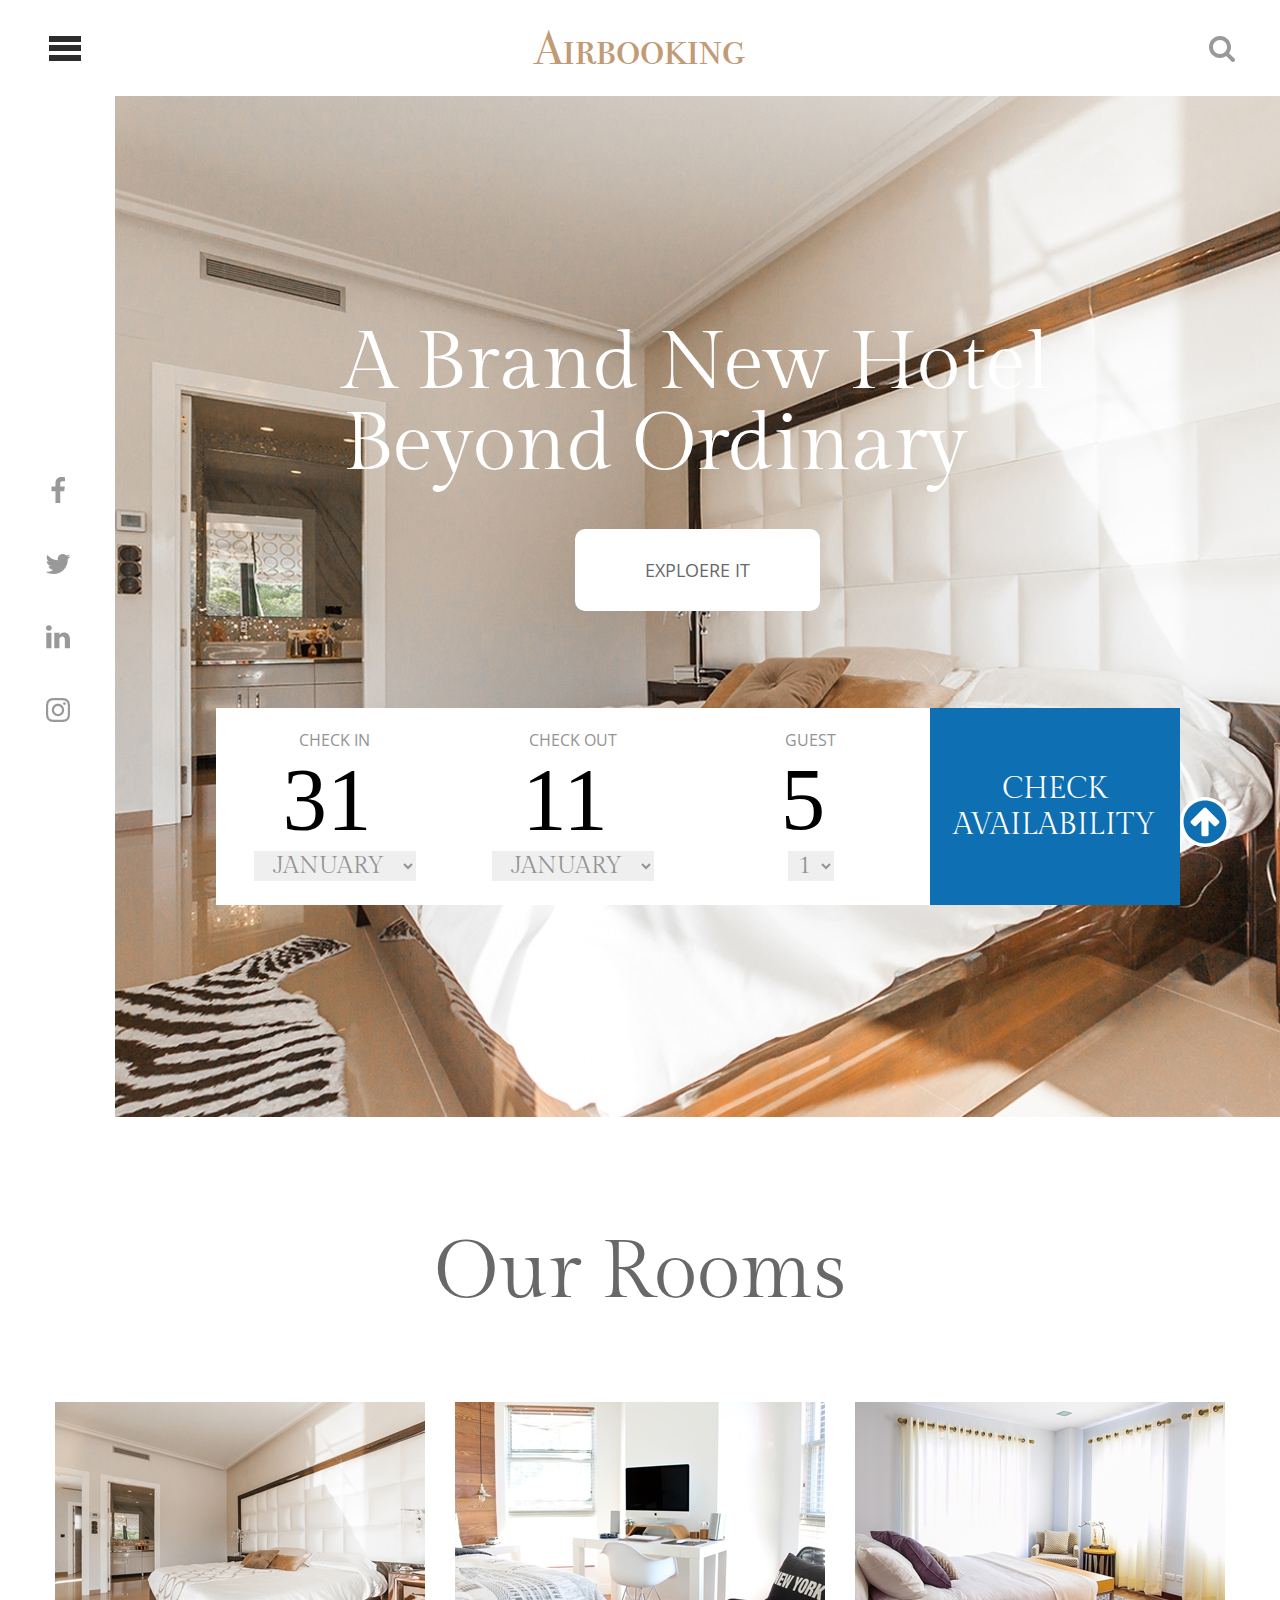
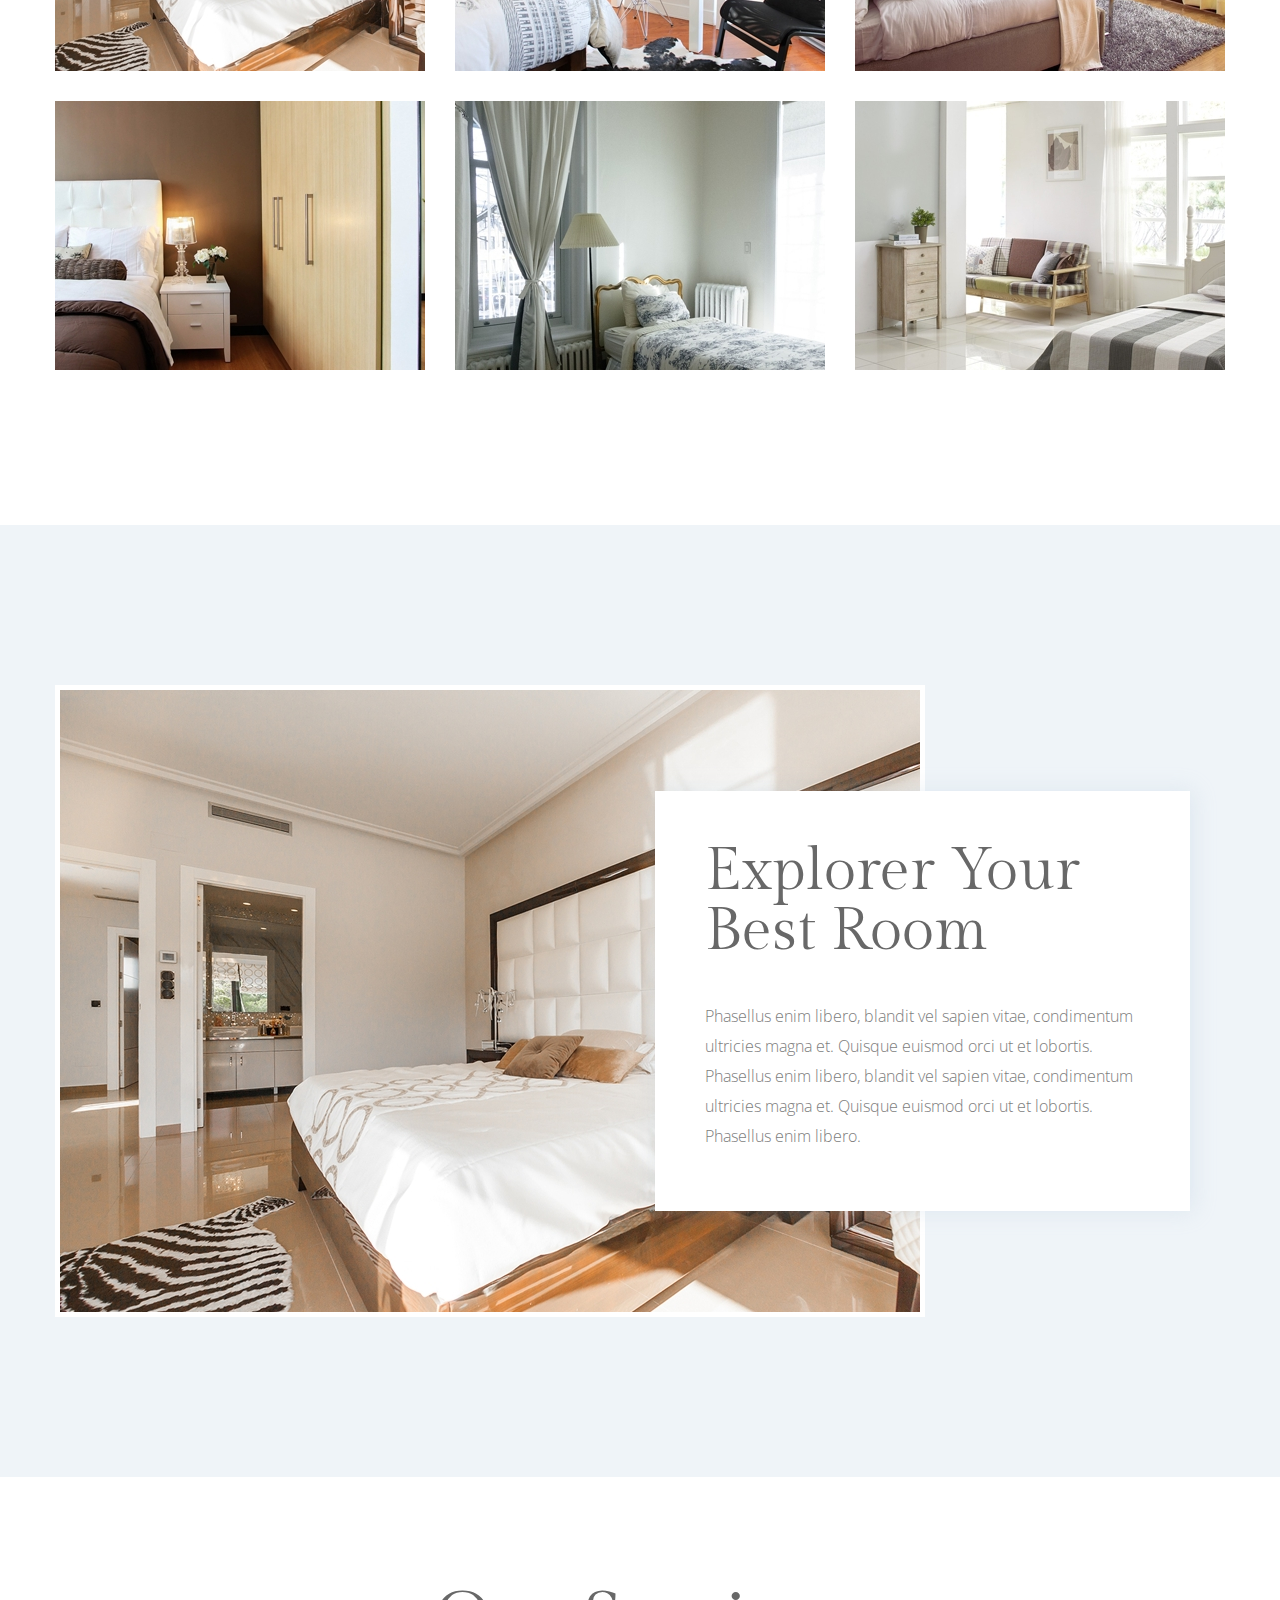
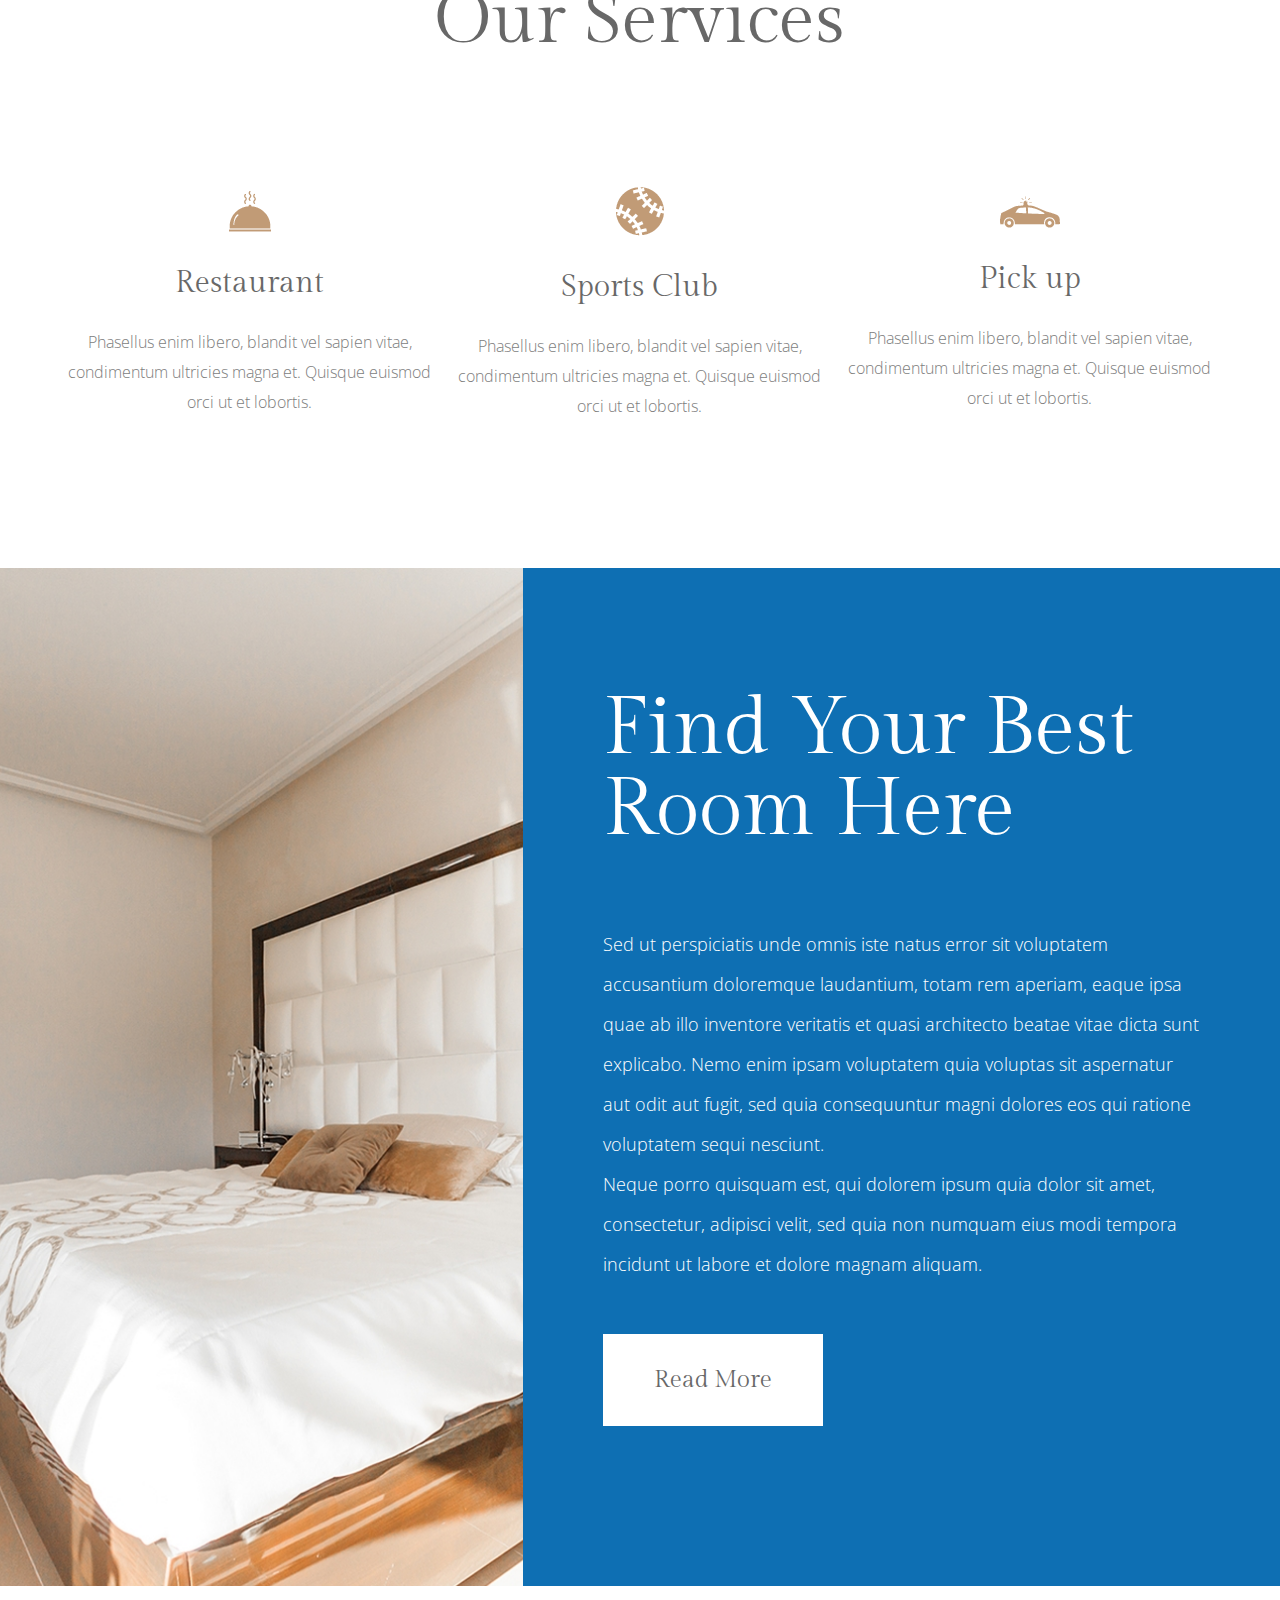
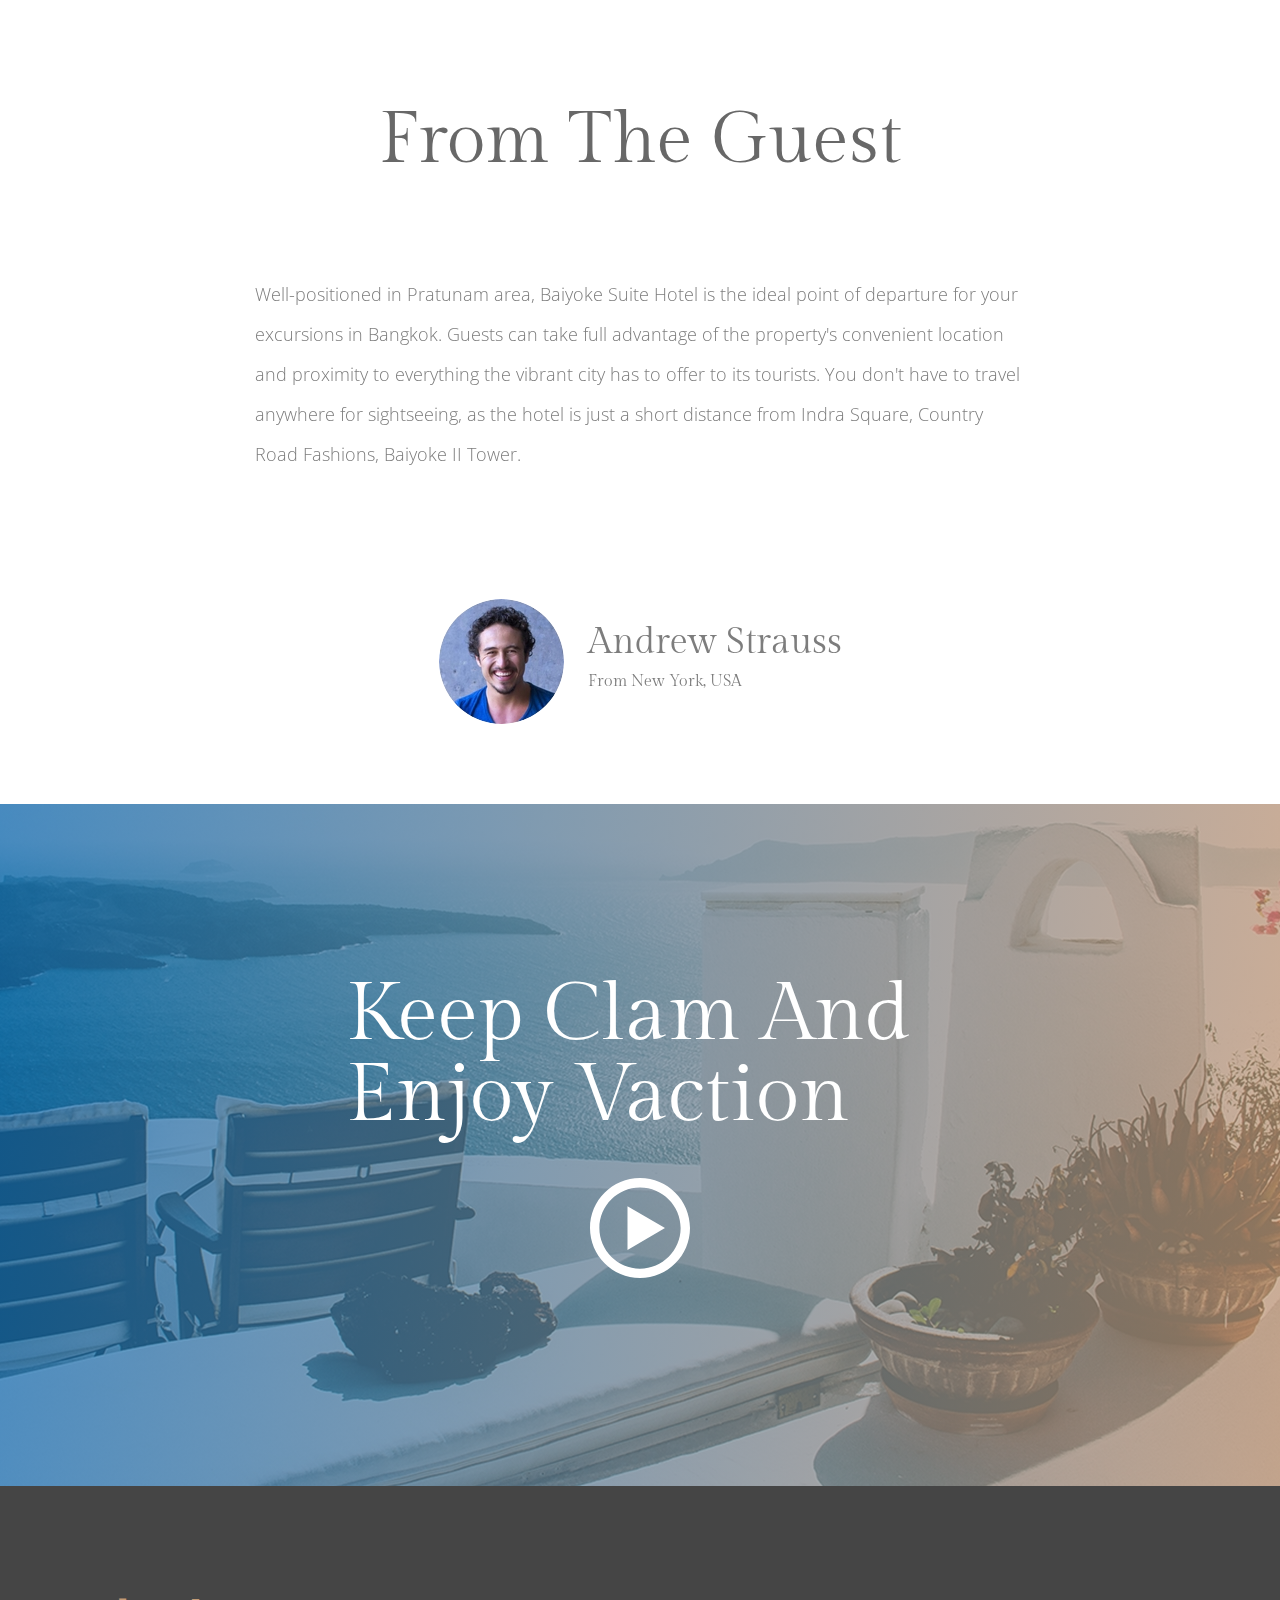
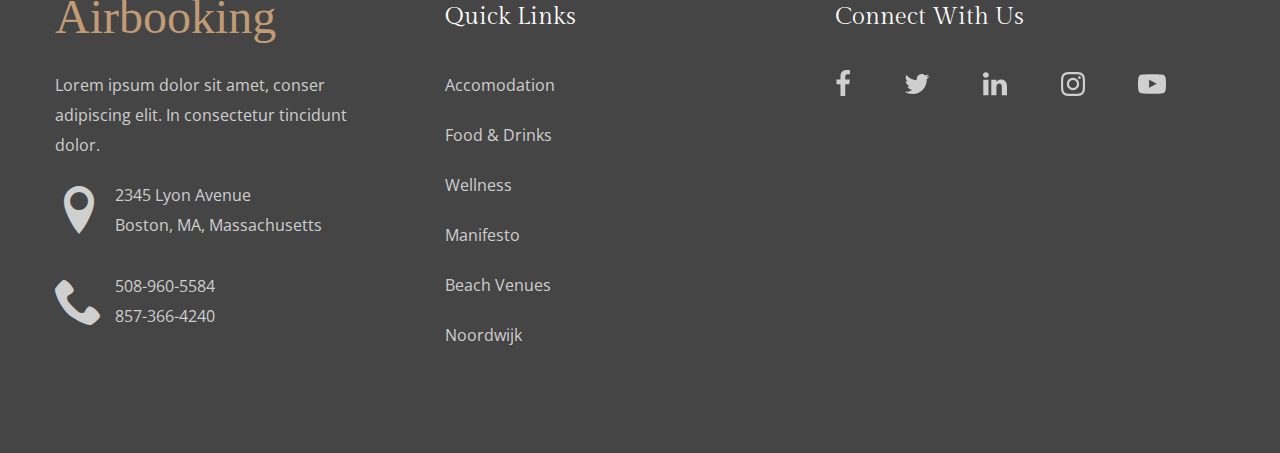
<file: index.html>
<!DOCTYPE html>
<html lang="en">
<head>
	<title>Главная</title>
	<meta http-equiv="Content-type" content="text/html;charset=UTF-8" />
	<meta name="format-detection" content="telephone=no">
	<meta http-equiv="X-UA-Compatible" content="IE=edge">
	<link rel="stylesheet" href="style.css">
	<link rel="shortcut icon" href="favicon.ico">
	<!-- <meta name="robots" content="noindex, nofollow" /> -->
	<!-- <meta name="viewport" content="width=device-width, initial-scale=1.0" /> -->
	<meta name="viewport" content="width=device-width, initial-scale=1.0, maximum-scale=1.0, user-scalable=0" />
</head>
<body>
	<div class="wrapper">
		<div id="up"></div>
		<!-- ================================================================ -->
		<nav class="menu">
			<div class="menu__close">
				<svg version="1.1" xmlns="http://www.w3.org/2000/svg" width="22" height="28" viewBox="0 0 22 28">
					<title>close</title>
					<path
						d="M20.281 20.656c0 0.391-0.156 0.781-0.438 1.062l-2.125 2.125c-0.281 0.281-0.672 0.438-1.062 0.438s-0.781-0.156-1.062-0.438l-4.594-4.594-4.594 4.594c-0.281 0.281-0.672 0.438-1.062 0.438s-0.781-0.156-1.062-0.438l-2.125-2.125c-0.281-0.281-0.438-0.672-0.438-1.062s0.156-0.781 0.438-1.062l4.594-4.594-4.594-4.594c-0.281-0.281-0.438-0.672-0.438-1.062s0.156-0.781 0.438-1.062l2.125-2.125c0.281-0.281 0.672-0.438 1.062-0.438s0.781 0.156 1.062 0.438l4.594 4.594 4.594-4.594c0.281-0.281 0.672-0.438 1.062-0.438s0.781 0.156 1.062 0.438l2.125 2.125c0.281 0.281 0.438 0.672 0.438 1.062s-0.156 0.781-0.438 1.062l-4.594 4.594 4.594 4.594c0.281 0.281 0.438 0.672 0.438 1.062z">
					</path>
				</svg>

			</div>
			<ul class="menu__list">
				<li class="menu__item">
					<a href="#promo" class="menu__link">
						<span>promo</span>
					</a>
				</li>
				<li class="menu__item">
					<a href="#rooms" class="menu__link">
						<span>rooms</span>
					</a>
				</li>
				<li class="menu__item">
					<a href="#services" class="menu__link">
						<span>services</span>
					</a>
				</li>
				<li class="menu__item">
					<a href="#testimonials" class="menu__link">
						<span>tesimonials</span>
					</a>
				</li>
				<li class="menu__item">
					<a href="#footer" class="menu__link">
						<span>contacts</span>
					</a>
				</li>
			</ul>
		</nav>
		<!-- ================================================================ -->
		<header class="header">
			<div class="header__burger burger">
				<div class="header__burger-line-1 header__burger-line"></div>
				<div class="header__burger-line-2 header__burger-line"></div>
				<div class="header__burger-line-3 header__burger-line"></div>
			</div>

			<a href="#" class="header__logo">
				<span>A</span><span>i</span><span>r</span><span>b</span><span>o</span><span>o</span><span>k</span><span>i</span><span>n</span><span>g</span>
			</a>
			<form action="" class="header__search-form">
				<div class="header__search-input">
					<input autocomplete="off" type="text" name="form[]" data-error="Ошибка" data-value=""
						placeholder="Search...">
				</div>
				<div class="header__search-btn">
					<input type="submit"></input>
				</div>
			</form>
		</header>
		<!-- ================================================================ -->
		<section class="promo" id="promo">
			<div class="promo__inner">
				<div class="promo__socials">
					<a href="#" class="promo__socials-icon">
						<svg version="1.1" xmlns="http://www.w3.org/2000/svg" width="16" height="28"
							viewBox="0 0 16 28">
							<title>facebook</title>
							<path
								d="M14.984 0.187v4.125h-2.453c-1.922 0-2.281 0.922-2.281 2.25v2.953h4.578l-0.609 4.625h-3.969v11.859h-4.781v-11.859h-3.984v-4.625h3.984v-3.406c0-3.953 2.422-6.109 5.953-6.109 1.687 0 3.141 0.125 3.563 0.187z">
							</path>
						</svg>
					</a>
					<a href="#" class="promo__socials-icon">
						<svg version="1.1" xmlns="http://www.w3.org/2000/svg" width="26" height="28"
							viewBox="0 0 26 28">
							<title>twitter</title>
							<path
								d="M25.312 6.375c-0.688 1-1.547 1.891-2.531 2.609 0.016 0.219 0.016 0.438 0.016 0.656 0 6.672-5.078 14.359-14.359 14.359-2.859 0-5.516-0.828-7.75-2.266 0.406 0.047 0.797 0.063 1.219 0.063 2.359 0 4.531-0.797 6.266-2.156-2.219-0.047-4.078-1.5-4.719-3.5 0.313 0.047 0.625 0.078 0.953 0.078 0.453 0 0.906-0.063 1.328-0.172-2.312-0.469-4.047-2.5-4.047-4.953v-0.063c0.672 0.375 1.453 0.609 2.281 0.641-1.359-0.906-2.25-2.453-2.25-4.203 0-0.938 0.25-1.797 0.688-2.547 2.484 3.062 6.219 5.063 10.406 5.281-0.078-0.375-0.125-0.766-0.125-1.156 0-2.781 2.25-5.047 5.047-5.047 1.453 0 2.766 0.609 3.687 1.594 1.141-0.219 2.234-0.641 3.203-1.219-0.375 1.172-1.172 2.156-2.219 2.781 1.016-0.109 2-0.391 2.906-0.781z">
							</path>
						</svg>
					</a>
					<a href="#" class="promo__socials-icon">
						<svg version="1.1" xmlns="http://www.w3.org/2000/svg" width="24" height="28"
							viewBox="0 0 24 28">
							<title>linkedin</title>
							<path
								d="M5.453 9.766v15.484h-5.156v-15.484h5.156zM5.781 4.984c0.016 1.484-1.109 2.672-2.906 2.672v0h-0.031c-1.734 0-2.844-1.188-2.844-2.672 0-1.516 1.156-2.672 2.906-2.672 1.766 0 2.859 1.156 2.875 2.672zM24 16.375v8.875h-5.141v-8.281c0-2.078-0.75-3.5-2.609-3.5-1.422 0-2.266 0.953-2.641 1.875-0.125 0.344-0.172 0.797-0.172 1.266v8.641h-5.141c0.063-14.031 0-15.484 0-15.484h5.141v2.25h-0.031c0.672-1.062 1.891-2.609 4.672-2.609 3.391 0 5.922 2.219 5.922 6.969z">
							</path>
						</svg>
					</a>
					<a href="#" class="promo__socials-icon">
						<svg version="1.1" xmlns="http://www.w3.org/2000/svg" width="24" height="28"
							viewBox="0 0 24 28">
							<title>instagram</title>
							<path
								d="M16 14c0-2.203-1.797-4-4-4s-4 1.797-4 4 1.797 4 4 4 4-1.797 4-4zM18.156 14c0 3.406-2.75 6.156-6.156 6.156s-6.156-2.75-6.156-6.156 2.75-6.156 6.156-6.156 6.156 2.75 6.156 6.156zM19.844 7.594c0 0.797-0.641 1.437-1.437 1.437s-1.437-0.641-1.437-1.437 0.641-1.437 1.437-1.437 1.437 0.641 1.437 1.437zM12 4.156c-1.75 0-5.5-0.141-7.078 0.484-0.547 0.219-0.953 0.484-1.375 0.906s-0.688 0.828-0.906 1.375c-0.625 1.578-0.484 5.328-0.484 7.078s-0.141 5.5 0.484 7.078c0.219 0.547 0.484 0.953 0.906 1.375s0.828 0.688 1.375 0.906c1.578 0.625 5.328 0.484 7.078 0.484s5.5 0.141 7.078-0.484c0.547-0.219 0.953-0.484 1.375-0.906s0.688-0.828 0.906-1.375c0.625-1.578 0.484-5.328 0.484-7.078s0.141-5.5-0.484-7.078c-0.219-0.547-0.484-0.953-0.906-1.375s-0.828-0.688-1.375-0.906c-1.578-0.625-5.328-0.484-7.078-0.484zM24 14c0 1.656 0.016 3.297-0.078 4.953-0.094 1.922-0.531 3.625-1.937 5.031s-3.109 1.844-5.031 1.937c-1.656 0.094-3.297 0.078-4.953 0.078s-3.297 0.016-4.953-0.078c-1.922-0.094-3.625-0.531-5.031-1.937s-1.844-3.109-1.937-5.031c-0.094-1.656-0.078-3.297-0.078-4.953s-0.016-3.297 0.078-4.953c0.094-1.922 0.531-3.625 1.937-5.031s3.109-1.844 5.031-1.937c1.656-0.094 3.297-0.078 4.953-0.078s3.297-0.016 4.953 0.078c1.922 0.094 3.625 0.531 5.031 1.937s1.844 3.109 1.937 5.031c0.094 1.656 0.078 3.297 0.078 4.953z">
							</path>
						</svg>
					</a>
				</div>
				<div class="promo__main">
					<div class="promo__title title">
						A Brand New Hotel
						Beyond Ordinary
					</div>
					<a href="#" class="promo__btn">
						Exploere IT
					</a>
					<form action="" class="promo__form">
						<div class="promo__form-column">
							<label class="promo__form-label">
								Check In
							</label>
							<div class="promo__input">
								<input autocomplete="off" type="number" name="form[]" data-error="Ошибка" data-value=""
									class="input" maxlength="2" value="31">
							</div>
							<div class="promo__select">
								<select name="form[]" class="form">
									<option value="1" selected="selected">January</option>
									<option value="2">February</option>
									<option value="3">March</option>
									<option value="4">April</option>
									<option value="4">May</option>
									<option value="4">June</option>
									<option value="4">July</option>
									<option value="4">August</option>
									<option value="4">September</option>
									<option value="4">Oktober</option>
									<option value="4">November</option>
									<option value="4">December</option>
								</select>
							</div>
						</div>
						<div class="promo__form-column">
							<label class="promo__form-label">
								Check Out
							</label>
							<div class="promo__input">
								<input autocomplete="off" type="number" name="form[]" data-error="Ошибка" data-value=""
									class="input" maxlength="2" value="11">
							</div>
							<div class="promo__select">
								<select name="form[]" class="form">
									<option value="1" selected="selected">January</option>
									<option value="2">February</option>
									<option value="3">March</option>
									<option value="4">April</option>
									<option value="4">May</option>
									<option value="4">June</option>
									<option value="4">July</option>
									<option value="4">August</option>
									<option value="4">September</option>
									<option value="4">Oktober</option>
									<option value="4">November</option>
									<option value="4">December</option>
								</select>
							</div>
						</div>
						<div class="promo__form-column">
							<label class="promo__form-label">
								Guest
							</label>
							<div class="promo__input">
								<input autocomplete="off" type="number" name="form[]" data-error="Ошибка" data-value=""
									class="input" maxlength="2" value="5">
							</div>
							<div class="promo__select">
								<select name="form[]" class="form">
									<option value="1" selected="selected">1</option>
									<option value="2">2</option>
									<option value="3">3</option>
									<option value="4">4</option>
									<option value="4">5</option>
									<option value="4">6</option>
									<option value="4">7</option>
									<option value="4">8</option>
									<option value="4">9</option>
									<option value="4">10</option>
								</select>
							</div>
						</div>
						<button class="promo__form-btn" type="submit">
							check
							Availability
						</button>
					</form>
				</div>
			</div>
		</section>
		<!-- ================================================================ -->
		<section class="rooms" id="rooms">
			<div class="container">
				<div class="rooms__inner">
					<div class="rooms__title title">
						Our Rooms
					</div>
					<ul class="rooms__content">
						<li class="rooms__item">
							<div class="rooms__img">
								<img src="img/rooms/1.jpg" alt="">
							</div>
							<div class="rooms__overlay">
								<div class="rooms__overlay-title">
									Family Room
								</div>
								<a href="#popup-1" class="rooms__overlay-btn popup-link-1">
									enlarge
								</a>
								<div class="rooms__overlay-price">
									From 30$
								</div>
							</div>
						</li>
						<li class="rooms__item">
							<div class="rooms__img">
								<img src="img/rooms/2.jpg" alt="">
							</div>
							<div class="rooms__overlay">
								<div class="rooms__overlay-title">
									Luxary Room
								</div>
								<a href="#popup-2" class="rooms__overlay-btn popup-link-2">
									enlarge
								</a>
								<div class="rooms__overlay-price">
									From 30$
								</div>
							</div>
						</li>
						<li class="rooms__item">
							<div class="rooms__img">
								<img src="img/rooms/3.jpg" alt="">
							</div>
							<div class="rooms__overlay">
								<div class="rooms__overlay-title">
									Single Room
								</div>
								<a href="#popup-3" class="rooms__overlay-btn popup-link-3">
									enlarge
								</a>
								<div class="rooms__overlay-price">
									From 30$
								</div>
							</div>
						</li>
						<li class="rooms__item">
							<div class="rooms__img">
								<img src="img/rooms/4.jpg" alt="">
							</div>
							<div class="rooms__overlay">
								<div class="rooms__overlay-title">
									double Room
								</div>
								<a href="#popup-4" class="rooms__overlay-btn popup-link-4">
									enlarge
								</a>
								<div class="rooms__overlay-price">
									From 30$
								</div>
							</div>
						</li>
						<li class="rooms__item">
							<div class="rooms__img">
								<img src="img/rooms/5.jpg" alt="">
							</div>
							<div class="rooms__overlay">
								<div class="rooms__overlay-title">
									Family Room
								</div>
								<a href="#popup-5" class="rooms__overlay-btn popup-link-5">
									enlarge
								</a>
								<div class="rooms__overlay-price">
									From 30$
								</div>
							</div>
						</li>
						<li class="rooms__item">
							<div class="rooms__img">
								<img src="img/rooms/6.jpg" alt="">
							</div>
							<div class="rooms__overlay">
								<div class="rooms__overlay-title">
									Family Room
								</div>
								<a href="#popup-6" class="rooms__overlay-btn popup-link-6">
									enlarge
								</a>
								<div class="rooms__overlay-price">
									From 30$
								</div>
							</div>
						</li>
					</ul>
				</div>
			</div>
		</section>
		<!-- ================================================================ -->
		<section class="explore">
			<div class="container">
				<div class="explore__inner">
					<div class="explore__img">
						<img src="img/explore/1.jpg" alt="">
					</div>
					<div class="explore__text">
						<div class="explore__title">
							Explorer Your Best Room
						</div>
						<div class="explore__descr">
							Phasellus enim libero, blandit vel sapien vitae, condimentum ultricies magna et. Quisque
							euismod orci ut et lobortis. Phasellus enim libero, blandit vel sapien vitae, condimentum
							ultricies magna et. Quisque euismod orci ut et lobortis. Phasellus enim libero.
						</div>
					</div>
				</div>
			</div>
		</section>
		<!-- ================================================================ -->
		<section class="services" id="services">
			<div class="container">
				<div class="services__inner">
					<div class="services__title title">
						Our Services
					</div>
					<div class="services__row">
						<div class="services__column">
							<div class="services__icon">
								<img src="img/services/1.png" alt="">
							</div>
							<div class="services__icon-title">
								Restaurant
							</div>
							<div class="services__icon-text">
								Phasellus enim libero, blandit vel sapien vitae, condimentum ultricies magna et. Quisque
								euismod orci ut et lobortis.
							</div>
						</div>
						<div class="services__column">
							<div class="services__icon">
								<img src="img/services/2.png" alt="">
							</div>
							<div class="services__icon-title">
								Sports Club
							</div>
							<div class="services__icon-text">
								Phasellus enim libero, blandit vel sapien vitae, condimentum ultricies magna et. Quisque
								euismod orci ut et lobortis.
							</div>
						</div>
						<div class="services__column">
							<div class="services__icon">
								<img src="img/services/3.png" alt="">
							</div>
							<div class="services__icon-title">
								Pick up
							</div>
							<div class="services__icon-text">
								Phasellus enim libero, blandit vel sapien vitae, condimentum ultricies magna et. Quisque
								euismod orci ut et lobortis.
							</div>
						</div>
					</div>
				</div>
			</div>
		</section>
		<!-- ================================================================ -->
		<section class="best">
			<div class="best__img ibg">
				<img src="img/best/1.jpg" alt="">
			</div>
			<div class="best__content">
				<div class="best__title title">
					Find Your Best Room Here
				</div>
				<div class="best__text">
					<p>
						Sed ut perspiciatis unde omnis iste natus error sit voluptatem accusantium doloremque
						laudantium, totam rem aperiam, eaque ipsa quae ab illo inventore veritatis et quasi architecto
						beatae vitae dicta sunt explicabo. Nemo enim ipsam voluptatem quia voluptas sit aspernatur aut
						odit aut fugit, sed quia consequuntur magni dolores eos qui ratione voluptatem sequi nesciunt.
					</p>
					<p>
						Neque porro quisquam est, qui dolorem ipsum quia dolor sit amet, consectetur, adipisci velit,
						sed quia non numquam eius modi tempora incidunt ut labore et dolore magnam aliquam.
					</p>
				</div>
				<a href="#" class="best__btn">
					Read More
				</a>
			</div>
		</section>
		<!-- ================================================================ -->
		<section class="testimonials" id="testimonials">
			<div class="testimonials__inner">
				<div class="testimonials__title title">
					From The Guest
				</div>
				<div class="testimonials__slider">
					<div class="testimonials__slider-item">
						<div class="testimonials__slider-text">
							Well-positioned in Pratunam area, Baiyoke Suite Hotel is the ideal point of departure for
							your excursions in Bangkok. Guests can take full advantage of the property's convenient
							location and proximity to everything the vibrant city has to offer to its tourists. You
							don't have to travel anywhere for sightseeing, as the hotel is just a short distance from
							Indra Square, Country Road Fashions, Baiyoke II Tower.
						</div>
						<div class="testimonials__slider-person">
							<div class="testimonials__slider-img">
								<img src="img/testimonials/1.jpg" alt="">
							</div>
							<div class="testimonials__slider-label">
								<div class="testimonials__slider-name">
									Andrew Strauss
								</div>
								<div class="testimonials__slider-city">
									From New York, USA
								</div>
							</div>
						</div>


					</div>
					<div class="testimonials__slider-item">
						<div class="testimonials__slider-text">
							High-quality services such as flat-screen TV, slippers, separate living room, Wi-Fi, air
							conditioning, you can completely relax and recharge after a long and rewarding day. In
							addition to the wide range of leisure services offered by the accommodation, you will have
							many opportunities for entertainment. If you are looking for a comfortable and convenient
							place to stay in Bangkok, choose Baiyoke Suite Hotel as your second home during your
							vacation.
						</div>
						<div class="testimonials__slider-person">
							<div class="testimonials__slider-img">
								<img src="img/testimonials/2.jpg" alt="">
							</div>
							<div class="testimonials__slider-label">
								<div class="testimonials__slider-name">
									Gabit Korgan
								</div>
								<div class="testimonials__slider-city">
									London, UK
								</div>
							</div>
						</div>


					</div>
					<div class="testimonials__slider-item">
						<div class="testimonials__slider-text">
							offers many facilities to enrich your stay in Bangkok. Guests of the hotel can enjoy on-site
							features like 24-hour room service, free Wi-Fi in rooms, 24-hour front desk, luggage
							storage, Wi-Fi in public areas.
						</div>
						<div class="testimonials__slider-person">
							<div class="testimonials__slider-img">
								<img src="img/testimonials/3.jpg" alt="">
							</div>
							<div class="testimonials__slider-label">
								<div class="testimonials__slider-name">
									Indira Miro
								</div>
								<div class="testimonials__slider-city">
									LA, USA
								</div>
							</div>
						</div>


					</div>
				</div>
			</div>
		</section>
		<!-- ================================================================ -->
		<section class="video">
			<div class="video__title title">
				Keep Clam And
				Enjoy Vaction
			</div>
			<a href="#" class="video__icon">
				<svg version="1.1" xmlns="http://www.w3.org/2000/svg" width="32" height="32" viewBox="0 0 32 32">
					<title>play</title>
					<path
						d="M16 0c-8.837 0-16 7.163-16 16s7.163 16 16 16 16-7.163 16-16-7.163-16-16-16zM16 29c-7.18 0-13-5.82-13-13s5.82-13 13-13 13 5.82 13 13-5.82 13-13 13zM12 9l12 7-12 7z">
					</path>
				</svg>

			</a>
		</section>
		<!-- ================================================================ -->
		<footer class="footer" id="footer">
			<div class="container">
				<div class="footer__inner">
					<div class="footer__row">
						<div class="footer__column">
							<a href="#up" class="footer__column-logo">
								Airbooking
							</a>
							<a href="#" class="footer__column-item">
								Lorem ipsum dolor sit amet, conser adipiscing elit. In consectetur tincidunt dolor.
							</a>
							<a href="#" class="footer__column-item-icon map">
								2345 Lyon Avenue
								<br>
								Boston, MA, Massachusetts
							</a>
							<a href="#" class="footer__column-item-icon phone">
								508-960-5584
								<br>
								857-366-4240
							</a>
						</div>
						<div class="footer__column">
							<a href="#" class="footer__column-title">
								Quick Links
							</a>
							<a href="#" class="footer__column-item">
								Accomodation
							</a>
							<a href="#" class="footer__column-item">
								Food & Drinks
							</a>
							<a href="#" class="footer__column-item">
								Wellness
							</a>
							<a href="#" class="footer__column-item">
								Manifesto
							</a>
							<a href="#" class="footer__column-item">
								Beach Venues
							</a>
							<a href="#" class="footer__column-item">
								Noordwijk
							</a>
						</div>
						<div class="footer__column">
							<div class="footer__column-title">
								Connect With Us
							</div>
							<div class="footer__column-socals">
								<a href="#">
									<svg version="1.1" xmlns="http://www.w3.org/2000/svg" width="16" height="28"
										viewBox="0 0 16 28">
										<title>facebook</title>
										<path
											d="M14.984 0.187v4.125h-2.453c-1.922 0-2.281 0.922-2.281 2.25v2.953h4.578l-0.609 4.625h-3.969v11.859h-4.781v-11.859h-3.984v-4.625h3.984v-3.406c0-3.953 2.422-6.109 5.953-6.109 1.687 0 3.141 0.125 3.563 0.187z">
										</path>
									</svg>

								</a>
								<a href="#">
									<svg version="1.1" xmlns="http://www.w3.org/2000/svg" width="26" height="28"
										viewBox="0 0 26 28">
										<title>twitter</title>
										<path
											d="M25.312 6.375c-0.688 1-1.547 1.891-2.531 2.609 0.016 0.219 0.016 0.438 0.016 0.656 0 6.672-5.078 14.359-14.359 14.359-2.859 0-5.516-0.828-7.75-2.266 0.406 0.047 0.797 0.063 1.219 0.063 2.359 0 4.531-0.797 6.266-2.156-2.219-0.047-4.078-1.5-4.719-3.5 0.313 0.047 0.625 0.078 0.953 0.078 0.453 0 0.906-0.063 1.328-0.172-2.312-0.469-4.047-2.5-4.047-4.953v-0.063c0.672 0.375 1.453 0.609 2.281 0.641-1.359-0.906-2.25-2.453-2.25-4.203 0-0.938 0.25-1.797 0.688-2.547 2.484 3.062 6.219 5.063 10.406 5.281-0.078-0.375-0.125-0.766-0.125-1.156 0-2.781 2.25-5.047 5.047-5.047 1.453 0 2.766 0.609 3.687 1.594 1.141-0.219 2.234-0.641 3.203-1.219-0.375 1.172-1.172 2.156-2.219 2.781 1.016-0.109 2-0.391 2.906-0.781z">
										</path>
									</svg>


								</a>
								<a href="#">
									<svg version="1.1" xmlns="http://www.w3.org/2000/svg" width="24" height="28"
										viewBox="0 0 24 28">
										<title>linkedin</title>
										<path
											d="M5.453 9.766v15.484h-5.156v-15.484h5.156zM5.781 4.984c0.016 1.484-1.109 2.672-2.906 2.672v0h-0.031c-1.734 0-2.844-1.188-2.844-2.672 0-1.516 1.156-2.672 2.906-2.672 1.766 0 2.859 1.156 2.875 2.672zM24 16.375v8.875h-5.141v-8.281c0-2.078-0.75-3.5-2.609-3.5-1.422 0-2.266 0.953-2.641 1.875-0.125 0.344-0.172 0.797-0.172 1.266v8.641h-5.141c0.063-14.031 0-15.484 0-15.484h5.141v2.25h-0.031c0.672-1.062 1.891-2.609 4.672-2.609 3.391 0 5.922 2.219 5.922 6.969z">
										</path>
									</svg>


								</a>
								<a href="#">
									<svg version="1.1" xmlns="http://www.w3.org/2000/svg" width="24" height="28"
										viewBox="0 0 24 28">
										<title>instagram</title>
										<path
											d="M16 14c0-2.203-1.797-4-4-4s-4 1.797-4 4 1.797 4 4 4 4-1.797 4-4zM18.156 14c0 3.406-2.75 6.156-6.156 6.156s-6.156-2.75-6.156-6.156 2.75-6.156 6.156-6.156 6.156 2.75 6.156 6.156zM19.844 7.594c0 0.797-0.641 1.437-1.437 1.437s-1.437-0.641-1.437-1.437 0.641-1.437 1.437-1.437 1.437 0.641 1.437 1.437zM12 4.156c-1.75 0-5.5-0.141-7.078 0.484-0.547 0.219-0.953 0.484-1.375 0.906s-0.688 0.828-0.906 1.375c-0.625 1.578-0.484 5.328-0.484 7.078s-0.141 5.5 0.484 7.078c0.219 0.547 0.484 0.953 0.906 1.375s0.828 0.688 1.375 0.906c1.578 0.625 5.328 0.484 7.078 0.484s5.5 0.141 7.078-0.484c0.547-0.219 0.953-0.484 1.375-0.906s0.688-0.828 0.906-1.375c0.625-1.578 0.484-5.328 0.484-7.078s0.141-5.5-0.484-7.078c-0.219-0.547-0.484-0.953-0.906-1.375s-0.828-0.688-1.375-0.906c-1.578-0.625-5.328-0.484-7.078-0.484zM24 14c0 1.656 0.016 3.297-0.078 4.953-0.094 1.922-0.531 3.625-1.937 5.031s-3.109 1.844-5.031 1.937c-1.656 0.094-3.297 0.078-4.953 0.078s-3.297 0.016-4.953-0.078c-1.922-0.094-3.625-0.531-5.031-1.937s-1.844-3.109-1.937-5.031c-0.094-1.656-0.078-3.297-0.078-4.953s-0.016-3.297 0.078-4.953c0.094-1.922 0.531-3.625 1.937-5.031s3.109-1.844 5.031-1.937c1.656-0.094 3.297-0.078 4.953-0.078s3.297-0.016 4.953 0.078c1.922 0.094 3.625 0.531 5.031 1.937s1.844 3.109 1.937 5.031c0.094 1.656 0.078 3.297 0.078 4.953z">
										</path>
									</svg>


								</a>
								<a href="#">
									<svg version="1.1" xmlns="http://www.w3.org/2000/svg" width="28" height="28"
										viewBox="0 0 28 28">
										<title>youtube</title>
										<path
											d="M11.109 17.625l7.562-3.906-7.562-3.953v7.859zM14 4.156c5.891 0 9.797 0.281 9.797 0.281 0.547 0.063 1.75 0.063 2.812 1.188 0 0 0.859 0.844 1.109 2.781 0.297 2.266 0.281 4.531 0.281 4.531v2.125s0.016 2.266-0.281 4.531c-0.25 1.922-1.109 2.781-1.109 2.781-1.062 1.109-2.266 1.109-2.812 1.172 0 0-3.906 0.297-9.797 0.297v0c-7.281-0.063-9.516-0.281-9.516-0.281-0.625-0.109-2.031-0.078-3.094-1.188 0 0-0.859-0.859-1.109-2.781-0.297-2.266-0.281-4.531-0.281-4.531v-2.125s-0.016-2.266 0.281-4.531c0.25-1.937 1.109-2.781 1.109-2.781 1.062-1.125 2.266-1.125 2.812-1.188 0 0 3.906-0.281 9.797-0.281v0z">
										</path>
									</svg>



								</a>
							</div>
						</div>
					</div>
				</div>
			</div>
		</footer>
		<!-- ================================================================ -->
		<a href="#up" class="pageup">
			<svg version="1.1" xmlns="http://www.w3.org/2000/svg" width="24" height="28" viewBox="0 0 24 28">
				<title>arrow-circle-up</title>
				<path
					d="M20.062 13.984c0-0.266-0.094-0.516-0.281-0.703l-7.078-7.078c-0.187-0.187-0.438-0.281-0.703-0.281s-0.516 0.094-0.703 0.281l-7.078 7.078c-0.187 0.187-0.281 0.438-0.281 0.703s0.094 0.516 0.281 0.703l1.422 1.422c0.187 0.187 0.438 0.281 0.703 0.281s0.516-0.094 0.703-0.281l2.953-2.953v7.844c0 0.547 0.453 1 1 1h2c0.547 0 1-0.453 1-1v-7.844l2.953 2.953c0.187 0.187 0.438 0.297 0.703 0.297s0.516-0.109 0.703-0.297l1.422-1.422c0.187-0.187 0.281-0.438 0.281-0.703zM24 14c0 6.625-5.375 12-12 12s-12-5.375-12-12 5.375-12 12-12 12 5.375 12 12z">
				</path>
			</svg>

		</a>
	</div>
<div id="popup-1" class="mfp-hide popup">
	<div class="popup__img">
		<img src="img/rooms/1.jpg" alt="">
	</div>
</div>

<div id="popup-2" class="mfp-hide popup">
	<div class="popup__img">
		<img src="img/rooms/2.jpg" alt="">
	</div>
</div>

<div id="popup-3" class="mfp-hide popup">
	<div class="popup__img">
		<img src="img/rooms/3.jpg" alt="">
	</div>
</div>

<div id="popup-4" class="mfp-hide popup">
	<div class="popup__img">
		<img src="img/rooms/4.jpg" alt="">
	</div>
</div>

<div id="popup-5" class="mfp-hide popup">
	<div class="popup__img">
		<img src="img/rooms/5.jpg" alt="">
	</div>
</div>

<div id="popup-6" class="mfp-hide popup">
	<div class="popup__img">
		<img src="img/rooms/6.jpg" alt="">
	</div>
</div>

<script src="https://code.jquery.com/jquery-3.5.1.min.js" integrity="sha256-9/aliU8dGd2tb6OSsuzixeV4y/faTqgFtohetphbbj0=" crossorigin="anonymous"></script>
<script src="js/main-plugins.js"></script>
<script src="js/main-scripts.js"></script>
</body>

</html>
</file>
<file: style.css>
@charset "UTF-8";
/*! normalize.css v8.0.1 | MIT License | github.com/necolas/normalize.css */
/* Document
   ========================================================================== */
/**
 * 1. Correct the line height in all browsers.
 * 2. Prevent adjustments of font size after orientation changes in iOS.
 */
@import url("https://fonts.googleapis.com/css2?family=Gilda+Display&family=Open+Sans:wght@300;400&display=swap");
html {
  line-height: 1.15;
  /* 1 */
  -webkit-text-size-adjust: 100%;
  /* 2 */
}

/* Sections
   ========================================================================== */
/**
 * Remove the margin in all browsers.
 */
body {
  margin: 0;
}

/**
 * Render the `main` element consistently in IE.
 */
main {
  display: block;
}

/**
 * Correct the font size and margin on `h1` elements within `section` and
 * `article` contexts in Chrome, Firefox, and Safari.
 */
h1 {
  font-size: 2em;
  margin: 0.67em 0;
}

/* Grouping content
   ========================================================================== */
/**
 * 1. Add the correct box sizing in Firefox.
 * 2. Show the overflow in Edge and IE.
 */
hr {
  -webkit-box-sizing: content-box;
          box-sizing: content-box;
  /* 1 */
  height: 0;
  /* 1 */
  overflow: visible;
  /* 2 */
}

/**
 * 1. Correct the inheritance and scaling of font size in all browsers.
 * 2. Correct the odd `em` font sizing in all browsers.
 */
pre {
  font-family: monospace, monospace;
  /* 1 */
  font-size: 1em;
  /* 2 */
}

/* Text-level semantics
   ========================================================================== */
/**
 * Remove the gray background on active links in IE 10.
 */
a {
  background-color: transparent;
}

/**
 * 1. Remove the bottom border in Chrome 57-
 * 2. Add the correct text decoration in Chrome, Edge, IE, Opera, and Safari.
 */
abbr[title] {
  border-bottom: none;
  /* 1 */
  text-decoration: underline;
  /* 2 */
  -webkit-text-decoration: underline dotted;
          text-decoration: underline dotted;
  /* 2 */
}

/**
 * Add the correct font weight in Chrome, Edge, and Safari.
 */
b,
strong {
  font-weight: bolder;
}

/**
 * 1. Correct the inheritance and scaling of font size in all browsers.
 * 2. Correct the odd `em` font sizing in all browsers.
 */
code,
kbd,
samp {
  font-family: monospace, monospace;
  /* 1 */
  font-size: 1em;
  /* 2 */
}

/**
 * Add the correct font size in all browsers.
 */
small {
  font-size: 80%;
}

/**
 * Prevent `sub` and `sup` elements from affecting the line height in
 * all browsers.
 */
sub,
sup {
  font-size: 75%;
  line-height: 0;
  position: relative;
  vertical-align: baseline;
}

sub {
  bottom: -0.25em;
}

sup {
  top: -0.5em;
}

/* Embedded content
   ========================================================================== */
/**
 * Remove the border on images inside links in IE 10.
 */
img {
  border-style: none;
}

/* Forms
   ========================================================================== */
/**
 * 1. Change the font styles in all browsers.
 * 2. Remove the margin in Firefox and Safari.
 */
button,
input,
optgroup,
select,
textarea {
  font-family: inherit;
  /* 1 */
  font-size: 100%;
  /* 1 */
  line-height: 1.15;
  /* 1 */
  margin: 0;
  /* 2 */
}

/**
 * Show the overflow in IE.
 * 1. Show the overflow in Edge.
 */
button,
input {
  /* 1 */
  overflow: visible;
}

/**
 * Remove the inheritance of text transform in Edge, Firefox, and IE.
 * 1. Remove the inheritance of text transform in Firefox.
 */
button,
select {
  /* 1 */
  text-transform: none;
}

/**
 * Correct the inability to style clickable types in iOS and Safari.
 */
button,
[type=button],
[type=reset],
[type=submit] {
  -webkit-appearance: button;
}

/**
 * Remove the inner border and padding in Firefox.
 */
button::-moz-focus-inner,
[type=button]::-moz-focus-inner,
[type=reset]::-moz-focus-inner,
[type=submit]::-moz-focus-inner {
  border-style: none;
  padding: 0;
}

/**
 * Restore the focus styles unset by the previous rule.
 */
button:-moz-focusring,
[type=button]:-moz-focusring,
[type=reset]:-moz-focusring,
[type=submit]:-moz-focusring {
  outline: 1px dotted ButtonText;
}

/**
 * Correct the padding in Firefox.
 */
fieldset {
  padding: 0.35em 0.75em 0.625em;
}

/**
 * 1. Correct the text wrapping in Edge and IE.
 * 2. Correct the color inheritance from `fieldset` elements in IE.
 * 3. Remove the padding so developers are not caught out when they zero out
 *    `fieldset` elements in all browsers.
 */
legend {
  -webkit-box-sizing: border-box;
          box-sizing: border-box;
  /* 1 */
  color: inherit;
  /* 2 */
  display: table;
  /* 1 */
  max-width: 100%;
  /* 1 */
  padding: 0;
  /* 3 */
  white-space: normal;
  /* 1 */
}

/**
 * Add the correct vertical alignment in Chrome, Firefox, and Opera.
 */
progress {
  vertical-align: baseline;
}

/**
 * Remove the default vertical scrollbar in IE 10+.
 */
textarea {
  overflow: auto;
}

/**
 * 1. Add the correct box sizing in IE 10.
 * 2. Remove the padding in IE 10.
 */
[type=checkbox],
[type=radio] {
  -webkit-box-sizing: border-box;
          box-sizing: border-box;
  /* 1 */
  padding: 0;
  /* 2 */
}

/**
 * Correct the cursor style of increment and decrement buttons in Chrome.
 */
[type=number]::-webkit-inner-spin-button,
[type=number]::-webkit-outer-spin-button {
  height: auto;
}

/**
 * 1. Correct the odd appearance in Chrome and Safari.
 * 2. Correct the outline style in Safari.
 */
[type=search] {
  -webkit-appearance: textfield;
  /* 1 */
  outline-offset: -2px;
  /* 2 */
}

/**
 * Remove the inner padding in Chrome and Safari on macOS.
 */
[type=search]::-webkit-search-decoration {
  -webkit-appearance: none;
}

/**
 * 1. Correct the inability to style clickable types in iOS and Safari.
 * 2. Change font properties to `inherit` in Safari.
 */
::-webkit-file-upload-button {
  -webkit-appearance: button;
  /* 1 */
  font: inherit;
  /* 2 */
}

/* Interactive
   ========================================================================== */
/*
 * Add the correct display in Edge, IE 10+, and Firefox.
 */
details {
  display: block;
}

/*
 * Add the correct display in all browsers.
 */
summary {
  display: list-item;
}

/* Misc
   ========================================================================== */
/**
 * Add the correct display in IE 10+.
 */
template {
  display: none;
}

/**
 * Add the correct display in IE 10.
 */
[hidden] {
  display: none;
}

* {
  padding: 0px;
  margin: 0px;
  border: 0px;
}

*,
*:before,
*:after {
  -webkit-box-sizing: border-box;
  box-sizing: border-box;
}

:focus,
:active {
  outline: none;
}

a:focus,
a:active {
  outline: none;
}

aside,
nav,
footer,
header,
section {
  display: block;
}

html,
body {
  height: 100%;
  margin: 0;
  padding: 0;
  min-width: 320px;
  position: relative;
  width: 100%;
  color: #000;
}

body {
  font-size: 100%;
  line-height: 1;
  font-size: 14px;
  font-family: "";
  -ms-text-size-adjust: 100%;
  -moz-text-size-adjust: 100%;
  -webkit-text-size-adjust: 100%;
}
body.lock {
  overflow: hidden;
}
@media (max-width: 767.98px) {
  body.lock {
    width: 100%;
    position: fixed;
    overflow: hidden;
  }
}

input,
button,
textarea {
  font-family: "";
}

input::-ms-clear {
  display: none;
}

button {
  cursor: pointer;
}

button::-moz-focus-inner {
  padding: 0;
  border: 0;
}

a,
a:visited {
  text-decoration: none;
}

a:hover {
  text-decoration: none;
}

ul li {
  list-style: none;
}

img {
  vertical-align: top;
}

h1,
h2,
h3,
h4,
h5,
h6 {
  font-weight: inherit;
  font-size: inherit;
}

html {
  scroll-behavior: smooth;
}

.container {
  max-width: 1200px;
  margin: 0 auto;
  padding: 0 15px;
}

.ibg {
  background-position: center;
  background-size: cover;
  background-repeat: no-repeat;
  position: relative;
}

.ibg img {
  width: 0;
  height: 0;
  position: absolute;
  top: 0;
  left: 0;
  opacity: 0;
  visibility: hidden;
}

.tab-item {
  display: none;
}
.tab-item.active {
  display: block;
}

.tab-link {
  cursor: pointer;
}

html,
body {
  height: 100%;
}

.wrapper {
  min-height: 100vh;
  display: -webkit-box;
  display: -ms-flexbox;
  display: flex;
  -webkit-box-orient: vertical;
  -webkit-box-direction: normal;
      -ms-flex-direction: column;
          flex-direction: column;
}

.fullscreen {
  min-height: 100vh;
  display: -webkit-box;
  display: -ms-flexbox;
  display: flex;
}

.title {
  color: #ffffff;
  font-family: "Gilda Display", serif;
  font-size: 81px;
  font-weight: 400;
}

.slick-slider {
  position: relative;
  display: block;
  -webkit-box-sizing: border-box;
          box-sizing: border-box;
  -webkit-touch-callout: none;
  -webkit-user-select: none;
  -moz-user-select: none;
  -ms-user-select: none;
  user-select: none;
  -ms-touch-action: pan-y;
  touch-action: pan-y;
  -webkit-tap-highlight-color: transparent;
}

.slick-list {
  position: relative;
  overflow: hidden;
  display: block;
  margin: 0;
  padding: 0;
}
.slick-list:focus {
  outline: none;
}
.slick-list.dragging {
  cursor: pointer;
  cursor: hand;
}

.slick-slider .slick-track,
.slick-slider .slick-list {
  -webkit-transform: translate3d(0, 0, 0);
  -ms-transform: translate3d(0, 0, 0);
  transform: translate3d(0, 0, 0);
}

.slick-track {
  position: relative;
  left: 0;
  top: 0;
  display: block;
  margin-left: auto;
  margin-right: auto;
}
.slick-track:before, .slick-track:after {
  content: "";
  display: table;
}
.slick-track:after {
  clear: both;
}
.slick-loading .slick-track {
  visibility: hidden;
}

.slick-slide {
  float: left;
  height: 100%;
  min-height: 1px;
  display: none;
}
[dir=rtl] .slick-slide {
  float: right;
}
.slick-slide img {
  display: block;
}
.slick-slide.slick-loading img {
  display: none;
}
.slick-slide.dragging img {
  pointer-events: none;
}
.slick-initialized .slick-slide {
  display: block;
}
.slick-loading .slick-slide {
  visibility: hidden;
}
.slick-vertical .slick-slide {
  display: block;
  height: auto;
  border: 1px solid transparent;
}

.slick-arrow.slick-hidden {
  display: none;
}

@font-face {
  font-family: "Bodoni";
  src: url("fonts/Bodoni SvtyTwo SC ITC TT Book.eot");
  src: local("☺"), url("fonts/Bodoni SvtyTwo SC ITC TT Book.ttf") format("woff"), url("fonts/Bodoni SvtyTwo SC ITC TT Book.ttf SvtyTwo SC ITC TT Book.ttf") format("truetype"), url("fonts/Bodoni SvtyTwo SC ITC TT Book.svg SvtyTwo SC ITC TT Book.svg") format("svg");
  font-weight: 400;
  font-style: normal;
  font-display: swap;
}
@font-face {
  font-family: "icomoon";
  src: url("fonts/icomoon.eot");
  src: url("fonts/icomoon.eot") format("embedded-opentype"), url("fonts/icomoon.ttf") format("truetype"), url("fonts/icomoon.woff") format("woff"), url("fonts/icomoon.svg") format("svg");
  font-weight: normal;
  font-style: normal;
  font-display: block;
}
[class^=icon-], [class*=" icon-"] {
  font-family: "icomoon" !important;
  font-style: normal;
  font-weight: normal;
  font-variant: normal;
  text-transform: none;
  line-height: 1;
  -webkit-font-smoothing: antialiased;
  -moz-osx-font-smoothing: grayscale;
}

.icon-search:before {
  content: "";
}

.icon-twitter:before {
  content: "";
}

.icon-facebook:before {
  content: "";
}

.icon-caret-down:before {
  content: "";
}

.icon-linkedin:before {
  content: "";
}

.icon-youtube:before {
  content: "";
}

.icon-instagram:before {
  content: "";
}

.icon-car:before {
  content: "";
}

.icon-phone:before {
  content: "";
}

.icon-location:before {
  content: "";
}

/* Magnific Popup CSS */
.mfp-bg {
  top: 0;
  left: 0;
  width: 100%;
  height: 100%;
  z-index: 1042;
  overflow: hidden;
  position: fixed;
  background: #0b0b0b;
  opacity: 0.8;
}

.mfp-wrap {
  top: 0;
  left: 0;
  width: 100%;
  height: 100%;
  z-index: 1043;
  position: fixed;
  outline: none !important;
  -webkit-backface-visibility: hidden;
}

.mfp-container {
  text-align: center;
  position: absolute;
  width: 100%;
  height: 100%;
  left: 0;
  top: 0;
  padding: 0 8px;
  -webkit-box-sizing: border-box;
          box-sizing: border-box;
}

.mfp-container:before {
  content: "";
  display: inline-block;
  height: 100%;
  vertical-align: middle;
}

.mfp-align-top .mfp-container:before {
  display: none;
}

.mfp-content {
  position: relative;
  display: inline-block;
  vertical-align: middle;
  margin: 0 auto;
  text-align: left;
  z-index: 1045;
}

.mfp-inline-holder .mfp-content,
.mfp-ajax-holder .mfp-content {
  width: 100%;
  cursor: auto;
}

.mfp-ajax-cur {
  cursor: progress;
}

.mfp-zoom-out-cur,
.mfp-zoom-out-cur .mfp-image-holder .mfp-close {
  cursor: -webkit-zoom-out;
  cursor: zoom-out;
}

.mfp-zoom {
  cursor: pointer;
  cursor: -webkit-zoom-in;
  cursor: zoom-in;
}

.mfp-auto-cursor .mfp-content {
  cursor: auto;
}

.mfp-close,
.mfp-arrow,
.mfp-preloader,
.mfp-counter {
  -webkit-user-select: none;
  -moz-user-select: none;
  -ms-user-select: none;
      user-select: none;
}

.mfp-loading.mfp-figure {
  display: none;
}

.mfp-hide {
  display: none !important;
}

.mfp-preloader {
  color: #ccc;
  position: absolute;
  top: 50%;
  width: auto;
  text-align: center;
  margin-top: -0.8em;
  left: 8px;
  right: 8px;
  z-index: 1044;
}

.mfp-preloader a {
  color: #ccc;
}

.mfp-preloader a:hover {
  color: #fff;
}

.mfp-s-ready .mfp-preloader {
  display: none;
}

.mfp-s-error .mfp-content {
  display: none;
}

button.mfp-close,
button.mfp-arrow {
  overflow: visible;
  cursor: pointer;
  background: transparent;
  border: 0;
  -webkit-appearance: none;
  display: block;
  outline: none;
  padding: 0;
  z-index: 1046;
  -webkit-box-shadow: none;
          box-shadow: none;
  -ms-touch-action: manipulation;
      touch-action: manipulation;
}

button::-moz-focus-inner {
  padding: 0;
  border: 0;
}

.mfp-close {
  width: 44px;
  height: 44px;
  line-height: 44px;
  position: absolute;
  right: 0;
  top: 0;
  text-decoration: none;
  text-align: center;
  opacity: 0.65;
  padding: 0 0 18px 10px;
  color: #fff;
  font-style: normal;
  font-size: 28px;
  font-family: Arial, Baskerville, monospace;
}

.mfp-close:hover,
.mfp-close:focus {
  opacity: 1;
}

.mfp-close:active {
  top: 1px;
}

.mfp-close-btn-in .mfp-close {
  color: #333;
}

.mfp-image-holder .mfp-close,
.mfp-iframe-holder .mfp-close {
  color: #fff;
  right: -6px;
  text-align: right;
  padding-right: 6px;
  width: 100%;
}

.mfp-counter {
  position: absolute;
  top: 0;
  right: 0;
  color: #ccc;
  font-size: 12px;
  line-height: 18px;
  white-space: nowrap;
}

.mfp-arrow {
  position: absolute;
  opacity: 0.65;
  margin: 0;
  top: 50%;
  margin-top: -55px;
  padding: 0;
  width: 90px;
  height: 110px;
  -webkit-tap-highlight-color: transparent;
}

.mfp-arrow:active {
  margin-top: -54px;
}

.mfp-arrow:hover,
.mfp-arrow:focus {
  opacity: 1;
}

.mfp-arrow:before,
.mfp-arrow:after {
  content: "";
  display: block;
  width: 0;
  height: 0;
  position: absolute;
  left: 0;
  top: 0;
  margin-top: 35px;
  margin-left: 35px;
  border: medium inset transparent;
}

.mfp-arrow:after {
  border-top-width: 13px;
  border-bottom-width: 13px;
  top: 8px;
}

.mfp-arrow:before {
  border-top-width: 21px;
  border-bottom-width: 21px;
  opacity: 0.7;
}

.mfp-arrow-left {
  left: 0;
}

.mfp-arrow-left:after {
  border-right: 17px solid #fff;
  margin-left: 31px;
}

.mfp-arrow-left:before {
  margin-left: 25px;
  border-right: 27px solid #3f3f3f;
}

.mfp-arrow-right {
  right: 0;
}

.mfp-arrow-right:after {
  border-left: 17px solid #fff;
  margin-left: 39px;
}

.mfp-arrow-right:before {
  border-left: 27px solid #3f3f3f;
}

.mfp-iframe-holder {
  padding-top: 40px;
  padding-bottom: 40px;
}

.mfp-iframe-holder .mfp-content {
  line-height: 0;
  width: 100%;
  max-width: 900px;
}

.mfp-iframe-holder .mfp-close {
  top: -40px;
}

.mfp-iframe-scaler {
  width: 100%;
  height: 0;
  overflow: hidden;
  padding-top: 56.25%;
}

.mfp-iframe-scaler iframe {
  position: absolute;
  display: block;
  top: 0;
  left: 0;
  width: 100%;
  height: 100%;
  -webkit-box-shadow: 0 0 8px rgba(0, 0, 0, 0.6);
          box-shadow: 0 0 8px rgba(0, 0, 0, 0.6);
  background: #000;
}

/* Main image in popup */
img.mfp-img {
  width: auto;
  max-width: 100%;
  height: auto;
  display: block;
  line-height: 0;
  -webkit-box-sizing: border-box;
          box-sizing: border-box;
  padding: 40px 0 40px;
  margin: 0 auto;
}

/* The shadow behind the image */
.mfp-figure {
  line-height: 0;
}

.mfp-figure:after {
  content: "";
  position: absolute;
  left: 0;
  top: 40px;
  bottom: 40px;
  display: block;
  right: 0;
  width: auto;
  height: auto;
  z-index: -1;
  -webkit-box-shadow: 0 0 8px rgba(0, 0, 0, 0.6);
          box-shadow: 0 0 8px rgba(0, 0, 0, 0.6);
  background: #444;
}

.mfp-figure small {
  color: #bdbdbd;
  display: block;
  font-size: 12px;
  line-height: 14px;
}

.mfp-figure figure {
  margin: 0;
}

.mfp-bottom-bar {
  margin-top: -36px;
  position: absolute;
  top: 100%;
  left: 0;
  width: 100%;
  cursor: auto;
}

.mfp-title {
  text-align: left;
  line-height: 18px;
  color: #f3f3f3;
  word-wrap: break-word;
  padding-right: 36px;
}

.mfp-image-holder .mfp-content {
  max-width: 100%;
}

.mfp-gallery .mfp-image-holder .mfp-figure {
  cursor: pointer;
}

@media screen and (max-width: 800px) and (orientation: landscape), screen and (max-height: 300px) {
  /**
       * Remove all paddings around the image on small screen
       */
  .mfp-img-mobile .mfp-image-holder {
    padding-left: 0;
    padding-right: 0;
  }

  .mfp-img-mobile img.mfp-img {
    padding: 0;
  }

  .mfp-img-mobile .mfp-figure:after {
    top: 0;
    bottom: 0;
  }

  .mfp-img-mobile .mfp-figure small {
    display: inline;
    margin-left: 5px;
  }

  .mfp-img-mobile .mfp-bottom-bar {
    background: rgba(0, 0, 0, 0.6);
    bottom: 0;
    margin: 0;
    top: auto;
    padding: 3px 5px;
    position: fixed;
    -webkit-box-sizing: border-box;
            box-sizing: border-box;
  }

  .mfp-img-mobile .mfp-bottom-bar:empty {
    padding: 0;
  }

  .mfp-img-mobile .mfp-counter {
    right: 5px;
    top: 3px;
  }

  .mfp-img-mobile .mfp-close {
    top: 0;
    right: 0;
    width: 35px;
    height: 35px;
    line-height: 35px;
    background: rgba(0, 0, 0, 0.6);
    position: fixed;
    text-align: center;
    padding: 0;
  }
}
@media all and (max-width: 900px) {
  .mfp-arrow {
    -webkit-transform: scale(0.75);
    -ms-transform: scale(0.75);
        transform: scale(0.75);
  }

  .mfp-arrow-left {
    -webkit-transform-origin: 0;
    -ms-transform-origin: 0;
        transform-origin: 0;
  }

  .mfp-arrow-right {
    -webkit-transform-origin: 100%;
    -ms-transform-origin: 100%;
        transform-origin: 100%;
  }

  .mfp-container {
    padding-left: 6px;
    padding-right: 6px;
  }
}
.pageup {
  position: fixed;
  right: 50px;
  bottom: 50px;
  z-index: 20;
}
.pageup svg {
  width: 50px;
  height: 50px;
  fill: #0e6fb3;
  background-color: #fff;
  border-radius: 50%;
}

.popup {
  width: 100vw;
  height: 100vh;
  position: relative;
}
.popup__img {
  position: absolute;
  top: 0;
  left: 0;
  width: 100%;
  height: 100%;
}
.popup__img img {
  position: absolute;
  top: 0;
  left: 0;
  width: 100%;
  height: 100%;
}
.popup .mfp-close {
  color: red;
  font-size: 150px;
  right: 50px;
  top: 50px;
}

.menu {
  background-color: #0e6fb3;
  position: fixed;
  top: 0;
  left: 0;
  width: 30%;
  height: 100%;
  padding: 110px 0px;
  overflow: auto;
  display: -webkit-box;
  display: -ms-flexbox;
  display: flex;
  -webkit-box-pack: center;
      -ms-flex-pack: center;
          justify-content: center;
  -webkit-transform: translateX(-120%);
      -ms-transform: translateX(-120%);
          transform: translateX(-120%);
  -webkit-transition: all 0.3s;
  -o-transition: all 0.3s;
  transition: all 0.3s;
  z-index: 20;
}
.menu__close {
  position: absolute;
  right: 10px;
  top: 10px;
  cursor: pointer;
}
.menu__close svg {
  width: 50px;
  height: 50px;
  fill: #fff;
  -webkit-transition: all 0.3s;
  -o-transition: all 0.3s;
  transition: all 0.3s;
}
.menu__close svg:hover {
  -webkit-transform: rotate(720deg);
      -ms-transform: rotate(720deg);
          transform: rotate(720deg);
}
.menu.open {
  -webkit-transform: translateX(0);
      -ms-transform: translateX(0);
          transform: translateX(0);
}
.menu__list {
  display: -webkit-box;
  display: -ms-flexbox;
  display: flex;
  -webkit-box-orient: vertical;
  -webkit-box-direction: normal;
      -ms-flex-direction: column;
          flex-direction: column;
  -webkit-box-pack: justify;
      -ms-flex-pack: justify;
          justify-content: space-between;
  width: 100%;
}
.menu__item {
  width: 100%;
  text-align: center;
}
.menu__link {
  color: #c19b76;
  font-family: "Bodoni";
  font-size: 48px;
  font-weight: 400;
  line-height: 24px;
  text-transform: uppercase;
  width: 100%;
  padding: 30px 0px;
  display: block;
}
.menu__link span {
  position: relative;
}
.menu__link span:before {
  content: "";
  position: absolute;
  left: 0;
  bottom: -10px;
  width: 0;
  height: 3px;
  background-color: #c19b76;
  -webkit-transition: all 0.3s;
  -o-transition: all 0.3s;
  transition: all 0.3s;
}
.menu__link:hover span:before {
  width: 100%;
}

.header {
  display: -webkit-box;
  display: -ms-flexbox;
  display: flex;
  -webkit-box-pack: justify;
      -ms-flex-pack: justify;
          justify-content: space-between;
  height: 96px;
  -webkit-box-align: center;
      -ms-flex-align: center;
          align-items: center;
  padding: 0px 33px 0px 49px;
}
.header__burger {
  width: 32px;
  height: 25px;
  display: -webkit-box;
  display: -ms-flexbox;
  display: flex;
  -webkit-box-orient: vertical;
  -webkit-box-direction: normal;
      -ms-flex-direction: column;
          flex-direction: column;
  -webkit-box-pack: justify;
      -ms-flex-pack: justify;
          justify-content: space-between;
  cursor: pointer;
  z-index: 10;
}
.header__burger:hover .header__burger-line-1 {
  -webkit-animation-name: burger1;
          animation-name: burger1;
  -webkit-animation-duration: 0.7s;
          animation-duration: 0.7s;
}
@-webkit-keyframes burger1 {
  0% {
    width: 100%;
  }
  50% {
    width: 130%;
  }
  100% {
    width: 100%;
  }
}
@keyframes burger1 {
  0% {
    width: 100%;
  }
  50% {
    width: 130%;
  }
  100% {
    width: 100%;
  }
}
.header__burger:hover .header__burger-line-2 {
  -webkit-animation-name: burger2;
          animation-name: burger2;
  -webkit-animation-duration: 0.7s;
          animation-duration: 0.7s;
  -webkit-animation-delay: 0.2s;
          animation-delay: 0.2s;
}
@-webkit-keyframes burger2 {
  0% {
    width: 100%;
  }
  50% {
    width: 160%;
  }
  100% {
    width: 100%;
  }
}
@keyframes burger2 {
  0% {
    width: 100%;
  }
  50% {
    width: 160%;
  }
  100% {
    width: 100%;
  }
}
.header__burger:hover .header__burger-line-3 {
  -webkit-animation-name: burger3;
          animation-name: burger3;
  -webkit-animation-duration: 0.7s;
          animation-duration: 0.7s;
  -webkit-animation-delay: 0.4s;
          animation-delay: 0.4s;
}
@-webkit-keyframes burger3 {
  0% {
    width: 100%;
  }
  50% {
    width: 130%;
  }
  100% {
    width: 100%;
  }
}
@keyframes burger3 {
  0% {
    width: 100%;
  }
  50% {
    width: 130%;
  }
  100% {
    width: 100%;
  }
}
.header__burger-line {
  width: 100%;
  height: 6px;
  background-color: #2d2d2d;
}
.header__logo {
  color: #c19b76;
  font-family: "Bodoni";
  font-size: 48px;
  font-weight: 400;
  line-height: 24px;
}
.header__logo:hover span:nth-child(1) {
  -webkit-animation-name: logo;
          animation-name: logo;
  -webkit-animation-duration: 0.3s;
          animation-duration: 0.3s;
}
@-webkit-keyframes logo {
  0% {
    color: #c19b76;
  }
  50% {
    color: #fff;
  }
  100% {
    color: #c19b76;
  }
}
@keyframes logo {
  0% {
    color: #c19b76;
  }
  50% {
    color: #fff;
  }
  100% {
    color: #c19b76;
  }
}
.header__logo:hover span:nth-child(2) {
  -webkit-animation-name: logo2;
          animation-name: logo2;
  -webkit-animation-duration: 0.3s;
          animation-duration: 0.3s;
  -webkit-animation-delay: 0.1s;
          animation-delay: 0.1s;
}
@-webkit-keyframes logo2 {
  0% {
    color: #c19b76;
  }
  50% {
    color: #fff;
  }
  100% {
    color: #c19b76;
  }
}
@keyframes logo2 {
  0% {
    color: #c19b76;
  }
  50% {
    color: #fff;
  }
  100% {
    color: #c19b76;
  }
}
.header__logo:hover span:nth-child(3) {
  -webkit-animation-name: logo3;
          animation-name: logo3;
  -webkit-animation-duration: 0.3s;
          animation-duration: 0.3s;
  -webkit-animation-delay: 0.2s;
          animation-delay: 0.2s;
}
@-webkit-keyframes logo3 {
  0% {
    color: #c19b76;
  }
  50% {
    color: #fff;
  }
  100% {
    color: #c19b76;
  }
}
@keyframes logo3 {
  0% {
    color: #c19b76;
  }
  50% {
    color: #fff;
  }
  100% {
    color: #c19b76;
  }
}
.header__logo:hover span:nth-child(4) {
  -webkit-animation-name: logo4;
          animation-name: logo4;
  -webkit-animation-duration: 0.3s;
          animation-duration: 0.3s;
  -webkit-animation-delay: 0.3s;
          animation-delay: 0.3s;
}
@-webkit-keyframes logo4 {
  0% {
    color: #c19b76;
  }
  50% {
    color: #fff;
  }
  100% {
    color: #c19b76;
  }
}
@keyframes logo4 {
  0% {
    color: #c19b76;
  }
  50% {
    color: #fff;
  }
  100% {
    color: #c19b76;
  }
}
.header__logo:hover span:nth-child(5) {
  -webkit-animation-name: logo5;
          animation-name: logo5;
  -webkit-animation-duration: 0.3s;
          animation-duration: 0.3s;
  -webkit-animation-delay: 0.4s;
          animation-delay: 0.4s;
}
@-webkit-keyframes logo5 {
  0% {
    color: #c19b76;
  }
  50% {
    color: #fff;
  }
  100% {
    color: #c19b76;
  }
}
@keyframes logo5 {
  0% {
    color: #c19b76;
  }
  50% {
    color: #fff;
  }
  100% {
    color: #c19b76;
  }
}
.header__logo:hover span:nth-child(6) {
  -webkit-animation-name: logo6;
          animation-name: logo6;
  -webkit-animation-duration: 0.3s;
          animation-duration: 0.3s;
  -webkit-animation-delay: 0.5s;
          animation-delay: 0.5s;
}
@-webkit-keyframes logo6 {
  0% {
    color: #c19b76;
  }
  50% {
    color: #fff;
  }
  100% {
    color: #c19b76;
  }
}
@keyframes logo6 {
  0% {
    color: #c19b76;
  }
  50% {
    color: #fff;
  }
  100% {
    color: #c19b76;
  }
}
.header__logo:hover span:nth-child(7) {
  -webkit-animation-name: logo7;
          animation-name: logo7;
  -webkit-animation-duration: 0.3s;
          animation-duration: 0.3s;
  -webkit-animation-delay: 0.6s;
          animation-delay: 0.6s;
}
@-webkit-keyframes logo7 {
  0% {
    color: #c19b76;
  }
  50% {
    color: #fff;
  }
  100% {
    color: #c19b76;
  }
}
@keyframes logo7 {
  0% {
    color: #c19b76;
  }
  50% {
    color: #fff;
  }
  100% {
    color: #c19b76;
  }
}
.header__logo:hover span:nth-child(8) {
  -webkit-animation-name: logo8;
          animation-name: logo8;
  -webkit-animation-duration: 0.3s;
          animation-duration: 0.3s;
  -webkit-animation-delay: 0.7s;
          animation-delay: 0.7s;
}
@-webkit-keyframes logo8 {
  0% {
    color: #c19b76;
  }
  50% {
    color: #fff;
  }
  100% {
    color: #c19b76;
  }
}
@keyframes logo8 {
  0% {
    color: #c19b76;
  }
  50% {
    color: #fff;
  }
  100% {
    color: #c19b76;
  }
}
.header__logo:hover span:nth-child(9) {
  -webkit-animation-name: logo9;
          animation-name: logo9;
  -webkit-animation-duration: 0.3s;
          animation-duration: 0.3s;
  -webkit-animation-delay: 0.8s;
          animation-delay: 0.8s;
}
@-webkit-keyframes logo9 {
  0% {
    color: #c19b76;
  }
  50% {
    color: #fff;
  }
  100% {
    color: #c19b76;
  }
}
@keyframes logo9 {
  0% {
    color: #c19b76;
  }
  50% {
    color: #fff;
  }
  100% {
    color: #c19b76;
  }
}
.header__logo:hover span:nth-child(10) {
  -webkit-animation-name: logo10;
          animation-name: logo10;
  -webkit-animation-duration: 0.3s;
          animation-duration: 0.3s;
  -webkit-animation-delay: 0.9s;
          animation-delay: 0.9s;
}
@-webkit-keyframes logo10 {
  0% {
    color: #c19b76;
  }
  50% {
    color: #fff;
  }
  100% {
    color: #c19b76;
  }
}
@keyframes logo10 {
  0% {
    color: #c19b76;
  }
  50% {
    color: #fff;
  }
  100% {
    color: #c19b76;
  }
}
.header__search-form {
  display: -webkit-box;
  display: -ms-flexbox;
  display: flex;
  position: relative;
}
.header__search-input {
  position: absolute;
  left: -350px;
  height: 50px;
  width: 350px;
  display: -webkit-box;
  display: -ms-flexbox;
  display: flex;
  border: 1px solid #999999;
  border-radius: 5px;
  opacity: 0;
  visibility: hidden;
  -webkit-transition: all 0.3s;
  -o-transition: all 0.3s;
  transition: all 0.3s;
}
.header__search-input.active {
  opacity: 1;
  visibility: visible;
}
.header__search-input input {
  padding: 0px 10px;
  color: #999999;
  font-size: 25px;
}
.header__search-btn {
  position: relative;
}
.header__search-btn input {
  color: transparent;
  background-color: transparent;
  font-size: 0;
  width: 50px;
  height: 50px;
  background-image: url("img/icons/search.svg");
  background-position: center;
  background-repeat: no-repeat;
  cursor: pointer;
}

.promo__inner {
  display: -webkit-box;
  display: -ms-flexbox;
  display: flex;
}
.promo__socials {
  -webkit-box-flex: 0;
      -ms-flex: 0 0 115px;
          flex: 0 0 115px;
  display: -webkit-box;
  display: -ms-flexbox;
  display: flex;
  -webkit-box-orient: vertical;
  -webkit-box-direction: normal;
      -ms-flex-direction: column;
          flex-direction: column;
  -webkit-box-pack: center;
      -ms-flex-pack: center;
          justify-content: center;
  -webkit-box-align: center;
      -ms-flex-align: center;
          align-items: center;
}
.promo__socials-icon {
  margin: 0px 0px 25px 0px;
  fill: #999999;
  font-size: 24px;
  font-weight: 400;
  line-height: 48px;
}
.promo__socials-icon:hover {
  fill: #2d2d2d;
}
.promo__socials-icon:last-child {
  margin: 0;
}
.promo__main {
  background-image: url("img/promo/bg.jpg");
  background-repeat: no-repeat;
  background-position: center;
  background-size: cover;
  padding: 227px 0px 212px 0px;
  -webkit-box-flex: 1;
      -ms-flex: 1 1 auto;
          flex: 1 1 auto;
  display: -webkit-box;
  display: -ms-flexbox;
  display: flex;
  -webkit-box-orient: vertical;
  -webkit-box-direction: normal;
      -ms-flex-direction: column;
          flex-direction: column;
  -webkit-box-align: center;
      -ms-flex-align: center;
          align-items: center;
}
.promo__title {
  margin: 0px 0px 44px 0px;
  width: 709px;
}
.promo__btn {
  color: #686868;
  font-family: "Open Sans";
  font-size: 18px;
  font-weight: 400;
  text-transform: uppercase;
  padding: 32px 70px;
  background-color: #fff;
  border-radius: 10px;
  margin: 0px 0px 97px 0px;
}
.promo__btn:hover {
  background-color: #686868;
  color: #fff;
}
.promo__form {
  height: 197px;
  display: -webkit-box;
  display: -ms-flexbox;
  display: flex;
  background-color: #fff;
}
.promo__form-column {
  display: -webkit-box;
  display: -ms-flexbox;
  display: flex;
  -webkit-box-orient: vertical;
  -webkit-box-direction: normal;
      -ms-flex-direction: column;
          flex-direction: column;
  width: 238px;
  -webkit-box-pack: center;
      -ms-flex-pack: center;
          justify-content: center;
  -webkit-box-align: center;
      -ms-flex-align: center;
          align-items: center;
}
.promo__form-label {
  color: #939393;
  font-family: "Open Sans";
  font-size: 16px;
  font-weight: 400;
  text-transform: uppercase;
}
.promo__input {
  color: #939393;
  font-family: "Gilda Display";
  font-size: 89px;
  font-weight: 400;
  text-transform: uppercase;
}
.promo__input input {
  width: 100%;
  text-align: center;
}
.promo__select select {
  color: #939393;
  font-family: "Gilda Display";
  font-size: 24px;
  font-weight: 400;
  text-align: center;
  text-transform: uppercase;
  width: 100%;
}
.promo__form-btn {
  width: 250px;
  display: -webkit-box;
  display: -ms-flexbox;
  display: flex;
  -webkit-box-pack: center;
      -ms-flex-pack: center;
          justify-content: center;
  -webkit-box-align: center;
      -ms-flex-align: center;
          align-items: center;
  color: #ffffff;
  font-family: "Gilda Display";
  font-size: 30px;
  font-weight: 400;
  line-height: 36px;
  text-transform: uppercase;
  background-color: #0e6fb3;
}
.promo__form-btn:hover {
  background-color: #fff;
  color: #0e6fb3;
}

.rooms__inner {
  padding: 115px 0px 125px 0px;
}
.rooms__title {
  margin: 0px 0px 89px 0px;
  color: #686868;
  text-align: center;
}
.rooms__content {
  display: -webkit-box;
  display: -ms-flexbox;
  display: flex;
  -ms-flex-wrap: wrap;
      flex-wrap: wrap;
  margin: 0px -15px;
}
.rooms__item {
  position: relative;
  padding: 0px 15px;
  width: 33.333%;
  margin: 0px 0px 30px 0px;
  overflow: hidden;
}
.rooms__item:hover .rooms__overlay {
  -webkit-transform: rotate(0) scale(1);
      -ms-transform: rotate(0) scale(1);
          transform: rotate(0) scale(1);
}
.rooms__img {
  overflow: hidden;
}
.rooms__overlay {
  position: absolute;
  padding: 40px 0px;
  top: 0px;
  left: 15px;
  background-color: rgba(0, 0, 0, 0.5);
  width: 370px;
  height: 269px;
  display: -webkit-box;
  display: -ms-flexbox;
  display: flex;
  -webkit-box-orient: vertical;
  -webkit-box-direction: normal;
      -ms-flex-direction: column;
          flex-direction: column;
  -webkit-box-pack: justify;
      -ms-flex-pack: justify;
          justify-content: space-between;
  -webkit-box-align: center;
      -ms-flex-align: center;
          align-items: center;
  -webkit-transform: rotate(720deg) scale(0);
      -ms-transform: rotate(720deg) scale(0);
          transform: rotate(720deg) scale(0);
  -webkit-transition: all 0.5s;
  -o-transition: all 0.5s;
  transition: all 0.5s;
}
.rooms__overlay-title {
  color: #ffffff;
  font-family: "Open Sans";
  font-size: 20px;
  font-weight: 300;
  text-align: center;
  text-transform: uppercase;
}
.rooms__overlay-btn {
  color: #ffffff;
  font-family: "Open Sans";
  font-size: 16px;
  font-weight: 300;
  text-align: center;
  text-transform: uppercase;
  padding: 10px 40px;
  background-color: #c19b76;
}
.rooms__overlay-price {
  color: #ffffff;
  font-family: "Open Sans";
  font-size: 16px;
  font-weight: 300;
  text-align: center;
  text-transform: uppercase;
}

.explore {
  background-color: #eff4f8;
}
.explore__inner {
  display: -webkit-box;
  display: -ms-flexbox;
  display: flex;
  padding: 160px 0px;
  -webkit-box-align: center;
      -ms-flex-align: center;
          align-items: center;
}
.explore__img {
  min-width: 870px;
  height: 632px;
  border: 5px solid #fff;
  overflow: hidden;
}
.explore__text {
  min-width: 535px;
  height: 420px;
  padding: 50px 50px 70px 50px;
  -webkit-transform: translateX(-270px);
      -ms-transform: translateX(-270px);
          transform: translateX(-270px);
  background-color: #fff;
  -webkit-box-shadow: 3px 0 21px rgba(181, 203, 221, 0.3);
          box-shadow: 3px 0 21px rgba(181, 203, 221, 0.3);
}
.explore__title {
  color: #686868;
  font-family: "Gilda Display";
  font-size: 60px;
  font-weight: 400;
  margin: 0px 0px 40px 0px;
}
.explore__descr {
  color: #7d7d7d;
  font-family: "Open Sans";
  font-size: 16px;
  font-weight: 300;
  line-height: 30px;
}

.services__inner {
  padding: 108px 0px 147px 0px;
}
.services__title {
  margin: 0px 0px 130px 0px;
  color: #686868;
  font-family: "Gilda Display";
  font-size: 72px;
  font-weight: 400;
  text-align: center;
}
.services__row {
  display: -webkit-box;
  display: -ms-flexbox;
  display: flex;
}
.services__column {
  display: -webkit-box;
  display: -ms-flexbox;
  display: flex;
  -webkit-box-orient: vertical;
  -webkit-box-direction: normal;
      -ms-flex-direction: column;
          flex-direction: column;
  width: 33.333%;
  -webkit-box-pack: center;
      -ms-flex-pack: center;
          justify-content: center;
  -webkit-box-align: center;
      -ms-flex-align: center;
          align-items: center;
}
.services__icon {
  margin: 0px 0px 36px 0px;
}
.services__icon-title {
  margin: 0px 0px 29px 0px;
  color: #686868;
  font-family: "Gilda Display";
  font-size: 30px;
  font-weight: 400;
  text-align: center;
}
.services__icon-text {
  color: #7d7d7d;
  font-family: "Open Sans";
  font-size: 16px;
  font-weight: 300;
  line-height: 30px;
  text-align: center;
}

.best {
  display: -webkit-box;
  display: -ms-flexbox;
  display: flex;
}
.best__img {
  -webkit-box-flex: 1;
      -ms-flex: 1 1 auto;
          flex: 1 1 auto;
}
.best__img img {
  -o-object-fit: cover;
     object-fit: cover;
}
.best__content {
  background-color: #0e6fb3;
  padding: 120px 80px 160px 80px;
  -webkit-box-flex: 0;
      -ms-flex: 0 1 757px;
          flex: 0 1 757px;
  display: -webkit-box;
  display: -ms-flexbox;
  display: flex;
  -webkit-box-orient: vertical;
  -webkit-box-direction: normal;
      -ms-flex-direction: column;
          flex-direction: column;
}
.best__title {
  color: #ffffff;
  margin: 0px 0px 74px 0px;
}
.best__text {
  color: #ffffff;
  font-family: "Open Sans";
  font-size: 18px;
  font-weight: 300;
  line-height: 40px;
  margin: 0px 0px 50px 0px;
}
.best__btn {
  padding: 25px 50px;
  color: #686868;
  font-family: "Gilda Display";
  font-size: 24px;
  font-weight: 400;
  line-height: 40px;
  background-color: #ffffff;
  -ms-flex-item-align: start;
      align-self: flex-start;
  border: 1px solid #fff;
  -webkit-transition: all 0.3s;
  -o-transition: all 0.3s;
  transition: all 0.3s;
}
.best__btn:hover {
  background-color: #0e6fb3;
  color: #fff;
}

.testimonials__inner {
  padding: 119px 0px 80px 0px;
  display: -webkit-box;
  display: -ms-flexbox;
  display: flex;
  -webkit-box-orient: vertical;
  -webkit-box-direction: normal;
      -ms-flex-direction: column;
          flex-direction: column;
  -webkit-box-pack: center;
      -ms-flex-pack: center;
          justify-content: center;
  -webkit-box-align: center;
      -ms-flex-align: center;
          align-items: center;
  text-align: center;
  width: 770px;
  margin: 0 auto;
}
.testimonials__title {
  color: #686868;
  font-family: "Gilda Display";
  font-size: 72px;
  font-weight: 400;
  text-align: center;
  margin: 0px 0px 97px 0px;
}
.testimonials__slider {
  width: 100%;
}
.testimonials__slider-item {
  display: -webkit-box;
  display: -ms-flexbox;
  display: flex;
  -webkit-box-orient: vertical;
  -webkit-box-direction: normal;
      -ms-flex-direction: column;
          flex-direction: column;
}
.testimonials__slider-text {
  margin: 0px 0px 50px 0px;
  width: 770px;
  height: 275px;
  color: #7d7d7d;
  font-family: "Open Sans";
  font-size: 18px;
  font-weight: 300;
  line-height: 40px;
  text-align: left;
}
.testimonials__slider-person {
  display: -webkit-box;
  display: -ms-flexbox;
  display: flex;
  -webkit-box-pack: center;
      -ms-flex-pack: center;
          justify-content: center;
  -webkit-box-align: center;
      -ms-flex-align: center;
          align-items: center;
}
.testimonials__slider-img {
  width: 125px;
  height: 125px;
  border-radius: 50%;
  overflow: hidden;
  margin: 0px 24px 0px 0px;
}
.testimonials__slider-label {
  display: -webkit-box;
  display: -ms-flexbox;
  display: flex;
  -webkit-box-orient: vertical;
  -webkit-box-direction: normal;
      -ms-flex-direction: column;
          flex-direction: column;
}
.testimonials__slider-name {
  color: #7d7d7d;
  font-family: "Gilda Display";
  font-size: 36px;
  font-weight: 400;
  line-height: 40px;
  text-align: left;
}
.testimonials__slider-city {
  color: #7d7d7d;
  font-family: "Gilda Display";
  font-size: 16px;
  font-weight: 400;
  line-height: 40px;
  text-align: left;
}

.video {
  height: 682px;
  padding: 170px 0px;
  background-image: url("img/video/1.jpg");
  background-repeat: no-repeat;
  background-size: cover;
  background-position: center;
  position: relative;
  display: -webkit-box;
  display: -ms-flexbox;
  display: flex;
  -webkit-box-orient: vertical;
  -webkit-box-direction: normal;
      -ms-flex-direction: column;
          flex-direction: column;
  -webkit-box-align: center;
      -ms-flex-align: center;
          align-items: center;
}
.video:before {
  content: "";
  position: absolute;
  top: 0;
  left: 0;
  width: 100%;
  height: 100%;
  background: -o-linear-gradient(356deg, rgba(14, 111, 179, 0.71) 0%, rgba(193, 155, 118, 0.71) 100%);
  background: linear-gradient(-266deg, rgba(14, 111, 179, 0.71) 0%, rgba(193, 155, 118, 0.71) 100%);
}
.video__title {
  margin: 0px auto 42px auto;
  width: 588px;
  position: relative;
  z-index: 10;
}
.video__icon {
  text-align: center;
  position: relative;
  z-index: 10;
  width: 100px;
  height: 100px;
}
.video__icon:hover svg {
  fill: blue;
}
.video__icon svg {
  width: 100px;
  height: 100px;
  fill: #fff;
}

.footer {
  background-color: #454545;
}
.footer__inner {
  padding: 119px 0px 83px 0px;
}
.footer__row {
  display: -webkit-box;
  display: -ms-flexbox;
  display: flex;
}
.footer__column {
  width: 33.333%;
  padding: 0px 59px 0px 0px;
  display: -webkit-box;
  display: -ms-flexbox;
  display: flex;
  -webkit-box-orient: vertical;
  -webkit-box-direction: normal;
      -ms-flex-direction: column;
          flex-direction: column;
}
.footer__column-title {
  color: #ffffff;
  font-family: "Gilda Display";
  font-size: 24px;
  font-weight: 400;
  line-height: 24px;
  margin: 0px 0px 41px 0px;
}
.footer__column-logo {
  color: #c19b76;
  font-family: "Bodoni Svty Two SCITCTT - Book";
  font-size: 48px;
  font-weight: 400;
  line-height: 24px;
  margin: 0px 0px 41px 0px;
}
.footer__column-item {
  color: #cfcfcf;
  font-family: "Open Sans";
  font-size: 16px;
  font-weight: 400;
  line-height: 30px;
  margin: 0px 0px 20px 0px;
}
.footer__column-item:hover {
  color: #000;
}
.footer__column-item-icon {
  padding: 0px 0px 0px 60px;
  position: relative;
  color: #cfcfcf;
  font-family: "Open Sans";
  font-size: 16px;
  font-weight: 400;
  line-height: 30px;
}
.footer__column-item-icon:hover {
  color: #000;
}
.footer__column-item-icon:hover:before {
  color: #000;
}
.footer__column-item-icon:before {
  font-family: "icomoon";
  position: absolute;
  top: 15px;
  left: 0;
  font-size: 48px;
  color: #cfcfcf;
}
.footer__column-item-icon.map {
  margin: 0px 0px 31px 0px;
}
.footer__column-item-icon.map:before {
  content: "";
}
.footer__column-item-icon.phone:before {
  content: "";
}
.footer__column-socals {
  display: -webkit-box;
  display: -ms-flexbox;
  display: flex;
  -webkit-box-pack: justify;
      -ms-flex-pack: justify;
          justify-content: space-between;
}
.footer__column-socals svg {
  fill: #cfcfcf;
  font-size: 24px;
}
.footer__column-socals svg:hover {
  fill: #000;
}

@media (max-width: 1200px) {
  .container {
    max-width: 970px;
  }

  .explore__text {
    -webkit-transform: translateX(-435px);
        -ms-transform: translateX(-435px);
            transform: translateX(-435px);
  }

  .promo__main {
    padding: 80px 0px 50px 0px;
  }

  .footer__inner {
    padding: 50px 0px;
  }

  .footer__column-item-icon,
.footer__column-item {
    margin-bottom: 10px;
  }
}
@media (max-width: 992px) {
  .container {
    max-width: 750px;
  }

  .promo__form-column {
    width: 150px;
  }

  .promo__input {
    font-size: 40px;
  }

  .promo__select select {
    font-size: 13px;
  }

  .promo__form {
    height: 130px;
  }

  .title {
    font-size: 40px;
  }

  .rooms__inner {
    padding: 50px 0px;
  }

  .rooms__title {
    margin-bottom: 50px;
  }

  .rooms__item {
    width: 50%;
  }

  .rooms__overlay {
    padding: 40px 20px;
    width: auto;
  }

  .explore__inner {
    -ms-flex-wrap: wrap;
        flex-wrap: wrap;
    padding: 50px 0px;
  }

  .explore__text {
    -webkit-transform: translateX(0);
        -ms-transform: translateX(0);
            transform: translateX(0);
  }

  .explore__img {
    min-width: 300px;
  }

  .explore__title {
    text-align: center;
  }

  .services__inner {
    padding: 50px 0px;
  }

  .services__title {
    margin-bottom: 50px;
  }

  .services__column {
    padding: 0px 10px;
  }

  .best {
    -ms-flex-wrap: wrap;
        flex-wrap: wrap;
  }

  .best__img {
    -webkit-box-flex: 0;
        -ms-flex: 0 1 100%;
            flex: 0 1 100%;
    height: 500px;
  }

  .best__content {
    -webkit-box-flex: 0;
        -ms-flex: 0 1 100%;
            flex: 0 1 100%;
    padding: 50px 15px;
  }

  .testimonials__inner {
    padding: 50px 0px;
  }

  .testimonials__title {
    margin-bottom: 50px;
  }

  .testimonials__slider-text {
    margin: 0;
  }

  .video {
    padding: 50px 0px;
    height: 70%;
  }

  .footer__row {
    -ms-flex-wrap: wrap;
        flex-wrap: wrap;
  }

  .footer__column {
    width: 50%;
  }

  .footer__column {
    padding: 0;
    text-align: center;
    margin-bottom: 30px;
  }

  .footer__column-title {
    display: none;
  }

  .best__title {
    margin-bottom: 50px;
  }

  .menu {
    width: 50%;
  }
}
@media (max-width: 768px) {
  .container {
    max-width: none;
  }

  .header__search-form {
    display: none;
  }

  .promo__socials {
    display: none;
  }

  .title {
    font-size: 25px;
    text-align: center;
  }

  .testimonials__slider-text {
    width: 100%;
  }

  .testimonials__inner {
    width: 100%;
  }

  .promo__form {
    -ms-flex-wrap: wrap;
        flex-wrap: wrap;
    height: auto;
    padding-top: 30px;
    -webkit-box-pack: center;
        -ms-flex-pack: center;
            justify-content: center;
  }

  .promo__form-btn {
    width: 50%;
  }

  .promo__title {
    width: auto;
  }

  .promo__form-column {
    margin-bottom: 50px;
  }

  .explore__text {
    height: auto;
    padding: 30px 10px;
  }

  .testimonials__inner {
    padding: 20px;
  }

  .footer__column {
    width: 100%;
    text-align: center;
    display: -webkit-box;
    display: -ms-flexbox;
    display: flex;
    -webkit-box-align: center;
        -ms-flex-align: center;
            align-items: center;
    padding: 0px 50px;
  }

  .footer__column-socals a {
    margin: 0px 10px;
  }

  .menu {
    width: 100%;
  }
}
@media (max-width: 414px) {
  .container {
    max-width: none;
  }

  .promo__form-column {
    width: 100%;
  }

  .promo__form-btn {
    padding: 10px 0px;
    border-radius: 5px;
  }

  .rooms__item {
    width: 100%;
  }

  .explore__text {
    min-width: 300px;
  }

  .explore__img {
    height: 450px;
  }

  .explore__inner {
    padding: 10px 0px;
  }

  .services__row {
    -ms-flex-wrap: wrap;
        flex-wrap: wrap;
  }

  .services__column {
    width: 100%;
    margin-bottom: 30px;
  }

  .services__inner {
    padding: 10px 0px;
  }

  .services__title {
    margin-bottom: 20px;
  }

  .services__icon-title,
.services__icon {
    margin-bottom: 10px;
  }

  .best__btn {
    padding: 10px 20px;
  }

  .testimonials__title {
    margin-bottom: 10px;
  }

  .testimonials__slider-text {
    height: auto;
  }

  .video__title {
    width: 100%;
  }

  .header__logo {
    font-size: 30px;
  }

  .best__text {
    line-height: 25px;
  }

  .testimonials__slider-text {
    line-height: 25px;
    margin-bottom: 10px;
  }

  .testimonials__slider-name {
    font-size: 15px;
  }

  .menu__link {
    font-size: 30px;
  }
}
</file>
